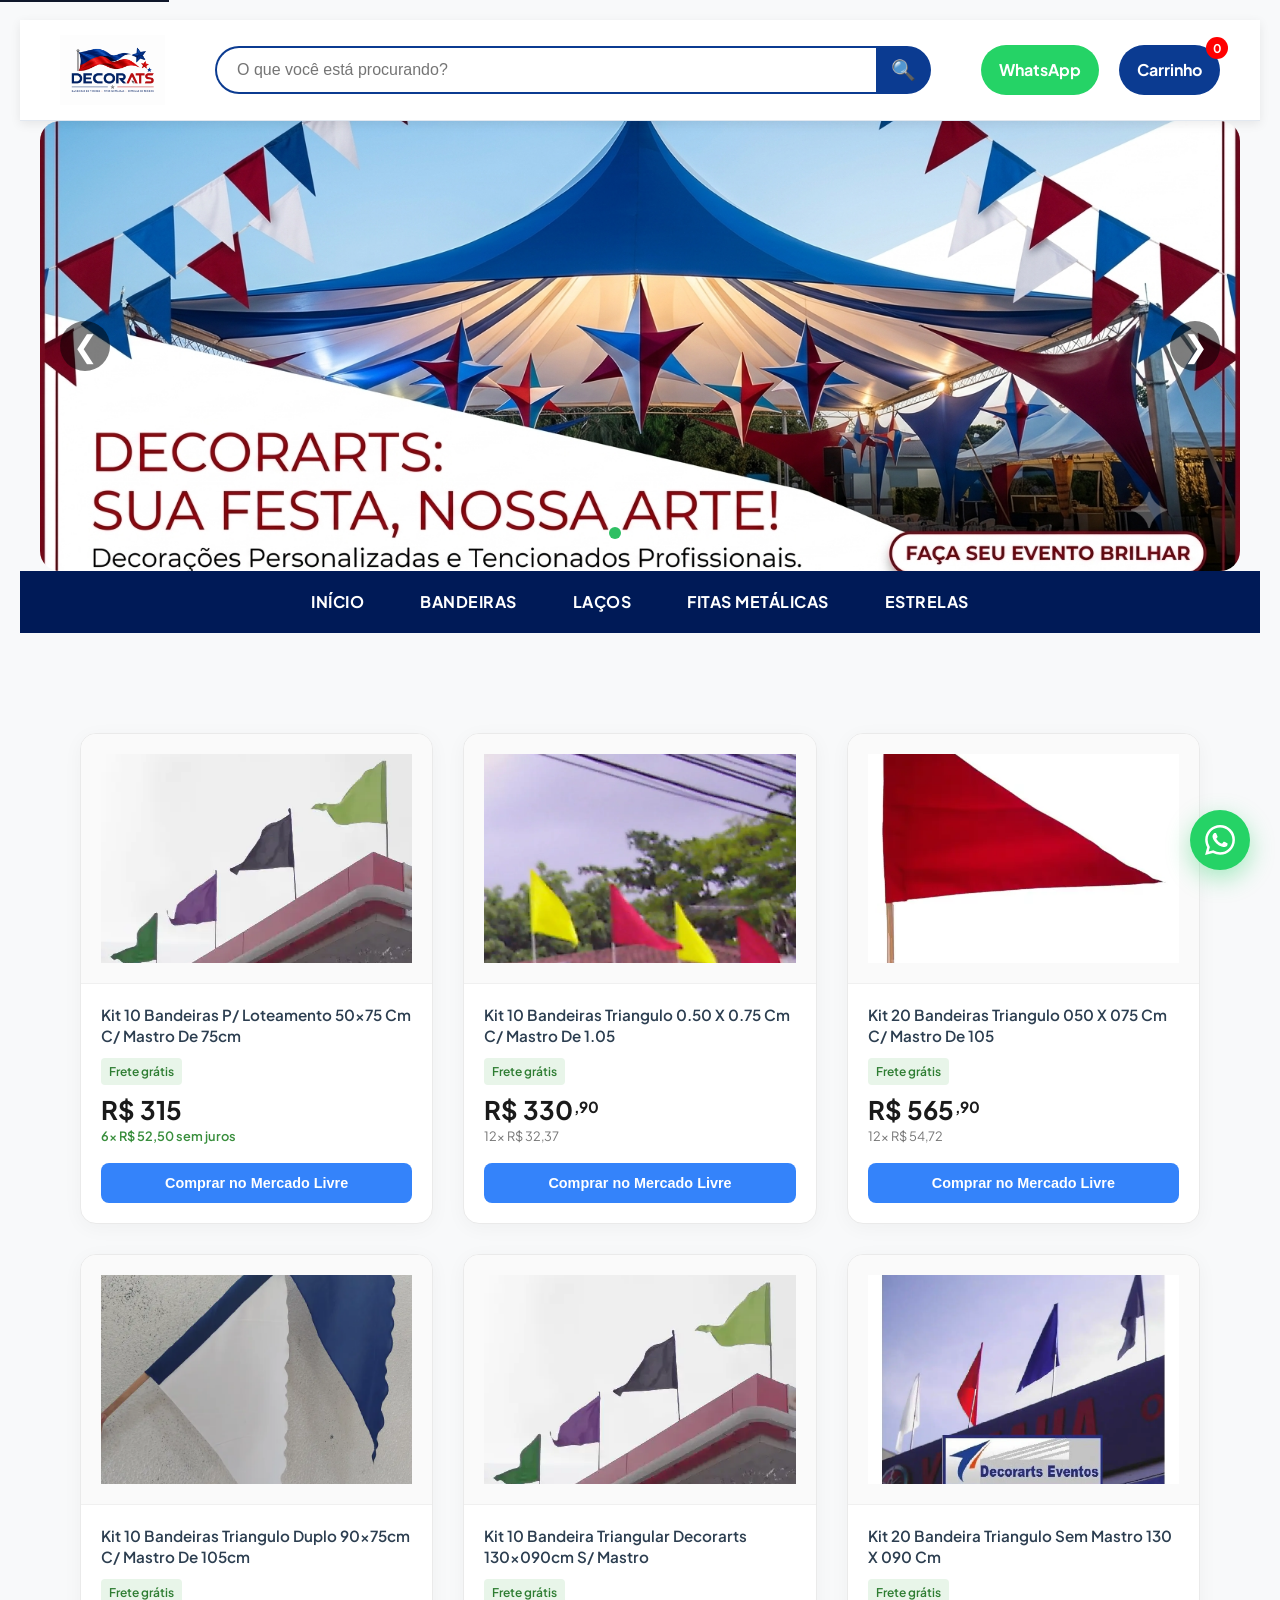
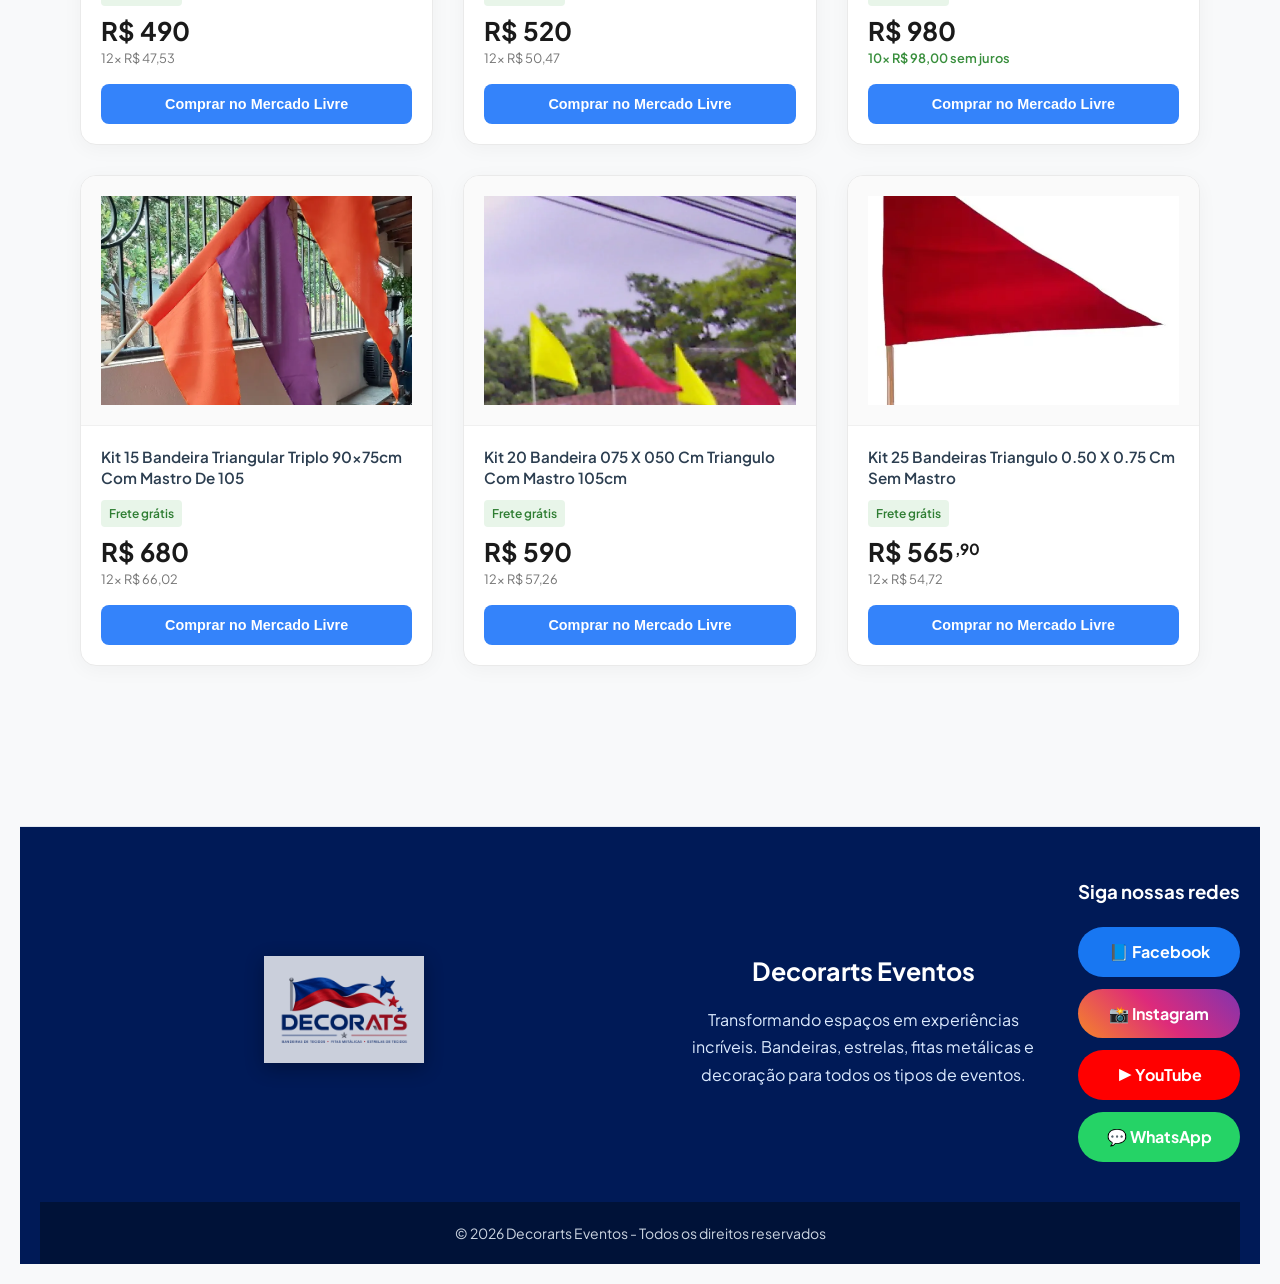
<file: bandeira.html>
<!DOCTYPE html>
<html lang="pt-BR">
<head>
    <meta charset="UTF-8">
    <meta name="viewport" content="width=device-width, initial-scale=1.0">
    <title>Decorarts Eventos - Loja Oficial</title>
    <link rel="preconnect" href="https://fonts.googleapis.com">
    <link rel="preconnect" href="https://fonts.gstatic.com" crossorigin>
    <!-- Importando fonte premium para o e-commerce -->
    <link href="https://fonts.googleapis.com/css2?family=Plus+Jakarta+Sans:wght@300;400;500;600;700&display=swap" rel="stylesheet">
    <link rel="stylesheet" href="css/style.css">
    <link rel="icon" type="image/png" href="logo.png">

    <!-- Estilos específicos e modernos para a área de produtos -->
    <style>
        /* Substituição global de fontes para o corpo e grid */
        body {
            font-family: 'Plus Jakarta Sans', sans-serif;
            background-color: #f8f9fa;
        }

        #content {
            padding: 40px 20px;
        }

        /* Ajustes no Container Grid */
        .products-grid {
            display: grid;
            grid-template-columns: repeat(auto-fill, minmax(280px, 1fr));
            gap: 30px;
            max-width: 1200px;
            margin: 0 auto;
        }

        /* Tornando o Card um elemento de Link unificado */
        .product-card-link {
            text-decoration: none;
            color: inherit;
            display: flex;
            height: 100%;
        }

        /* O Box do Produto (Card) */
        .product-card {
            background: #ffffff;
            border-radius: 16px;
            overflow: hidden;
            box-shadow: 0 4px 20px rgba(0, 0, 0, 0.04);
            transition: transform 0.3s cubic-bezier(0.25, 0.8, 0.25, 1), box-shadow 0.3s ease;
            border: 1px solid #eaeaea;
            display: flex;
            flex-direction: column;
            width: 100%;
            height: 100%;
        }

        /* Efeito Hover do Card */
        .product-card-link:hover .product-card {
            transform: translateY(-6px);
            box-shadow: 0 12px 30px rgba(0, 0, 0, 0.1);
            border-color: #d1d1d1;
        }

        /* Wrapper da Imagem */
        .product-image-wrapper {
            width: 100%;
            height: 250px;
            background-color: #fafafa;
            display: flex;
            align-items: center;
            justify-content: center;
            overflow: hidden;
            position: relative;
            border-bottom: 1px solid #f0f0f0;
        }

        .product-image {
            width: 100%;
            height: 100%;
            object-fit: cover;
            transition: transform 0.5s ease;
        }

        /* Zoom sutil na imagem quando passar o mouse no card */
        .product-card-link:hover .product-image {
            transform: scale(1.04);
        }

        /* Conteúdo textual do produto */
        .product-info {
            padding: 20px;
            display: flex;
            flex-direction: column;
            flex-grow: 1;
        }

        /* Título do Produto */
        .product-title {
            font-size: 0.95rem;
            font-weight: 600;
            line-height: 1.4;
            color: #2c3e50;
            margin: 0 0 12px 0;
            display: -webkit-box;
            -webkit-line-clamp: 2;
            -webkit-box-orient: vertical;
            overflow: hidden;
            height: 40px;
        }

        /* Badges de Destaques */
        .badges-container {
            display: flex;
            flex-wrap: wrap;
            gap: 6px;
            margin-bottom: 12px;
        }

        .badge-shipping {
            background-color: #e8f5e9;
            color: #2e7d32;
            font-size: 0.75rem;
            font-weight: 600;
            padding: 4px 8px;
            border-radius: 4px;
            display: inline-block;
        }

        .badge-coupon {
            background-color: #fff3e0;
            color: #e65100;
            font-size: 0.75rem;
            font-weight: 600;
            padding: 4px 8px;
            border-radius: 4px;
            display: inline-block;
        }

        .badge-generic {
            background-color: #e3f2fd;
            color: #0d47a1;
            font-size: 0.75rem;
            font-weight: 600;
            padding: 4px 8px;
            border-radius: 4px;
            display: inline-block;
        }

        /* Bloco de Preços */
        .price-wrapper {
            margin-top: auto;
            margin-bottom: 16px;
        }

        .old-price {
            font-size: 0.8rem;
            text-decoration: line-through;
            color: #a0a0a0;
            margin-bottom: 2px;
        }

        .current-price {
            font-size: 1.6rem;
            font-weight: 700;
            color: #1a1a1a;
            display: flex;
            align-items: baseline;
            line-height: 1;
        }

        .price-cents {
            font-size: 0.95rem;
            align-self: flex-start;
            margin-left: 1px;
            font-weight: 700;
        }

        .pix-discount {
            color: #388e3c;
            font-size: 0.8rem;
            font-weight: 600;
            margin-top: 4px;
        }

        .installments-text {
            font-size: 0.8rem;
            color: #757575;
            margin-top: 4px;
        }

        .installments-green {
            color: #388e3c;
            font-weight: 600;
        }

        /* Botão de Compra Estilizado */
        .btn-action-comprar {
            display: block;
            text-align: center;
            background-color: #3483fa;
            color: #ffffff !important;
            text-decoration: none;
            font-weight: 600;
            font-size: 0.9rem;
            padding: 12px;
            border-radius: 8px;
            transition: background-color 0.2s ease;
            margin-top: auto;
            border: none;
            width: 100%;
            box-sizing: border-box;
        }

        .product-card-link:hover .btn-action-comprar {
            background-color: #2968c8;
        }
    </style>
</head>
<body>
    <a href="#content" class="skip-link">Ir para o conteúdo</a>

    <header class="top-header">
        <div class="logo">
            <img src="logo.png" alt="Decorarts">
        </div>

        <div class="search-box">
            <input type="text" placeholder="O que você está procurando?">
            <button>🔍</button>
        </div>

        <div class="header-buttons">
            <a href="https://wa.me/5511983023617" class="btn-whatsapp">
                <span>WhatsApp</span>
            </a>
            <a href="carrinho.html" class="btn-cart">
                <span>Carrinho</span>
                <span class="cart-count">0</span>
            </a>
        </div>
    </header>

    <!-- Banner -->
    <div class="carousel">
        <div class="slides">
            <img src="imagem1.png" class="slide" alt="Banner 1">
            <img src="imagem2.png" class="slide" alt="Banner 2">
            <img src="imagem3.png" class="slide" alt="Banner 3">
        </div>
        <button class="btn-prev">&#10094;</button>
        <button class="btn-next">&#10095;</button>
        <div class="dots">
            <span class="dot active"></span>
            <span class="dot"></span>
            <span class="dot"></span>
        </div>
    </div>

    <!-- Menu -->
    <nav class="menu-horizontal">
        <ul>
           <li><a href="index.html">INÍCIO</a></li>
            <li><a href="bandeira.html">BANDEIRAS</a></li>
            <li><a href="laços.html">LAÇOS</a></li>
            <li><a href="fitas.html">FITAS METÁLICAS</a></li>
            <li><a href="estrelas.html">ESTRELAS</a></li>
        </ul>
    </nav>

    <!-- Área de Produtos -->
    <main id="content">
        <section class="products-section">
            <div class="products-grid" id="productsGrid">
                <!-- Injetado dinamicamente via JavaScript -->
            </div>
        </section>
    </main>

    <!-- Footer -->
    <footer class="footer">
        <div class="footer-container">
            <div class="footer-logo">
                <img src="logo.png" alt="Decorarts Eventos">
            </div>
            <div class="footer-text">
                <h3>Decorarts Eventos</h3>
                <p>
                    Transformando espaços em experiências incríveis.
                    Bandeiras, estrelas, fitas metálicas e decoração
                    para todos os tipos de eventos.
                </p>
            </div>
            <div class="footer-social">
                <h3>Siga nossas redes</h3>
                <div class="social-buttons">
                   <a href="https://www.facebook.com/decorartseventos" class="facebook">📘 Facebook</a>
                    <a href="https://www.instagram.com/decorartseventosoficial/" class="instagram">📸 Instagram</a>
                    <a href="https://www.youtube.com/@decorartseventos" class="youtube">▶️ YouTube</a>
                    <a href="https://wa.me/5518981779800" class="whatsapp">💬 WhatsApp</a>
                </div>
            </div>
        </div>
        <div class="footer-bottom">
            © 2026 Decorarts Eventos - Todos os direitos reservados
        </div>
    </footer>

    <!-- Botão de WhatsApp Flutuante -->
    <a href="https://api.whatsapp.com/send/?phone=5511983023617&text=Ol%C3%A1" target="_blank" class="whatsapp-btn" aria-label="Abrir bate-papo no WhatsApp">
        <svg viewBox="0 0 24 24" xmlns="http://www.w3.org/2000/svg">
            <path d="M17.472 14.382c-.297-.149-1.758-.867-2.03-.967-.273-.099-.471-.148-.67.15-.197.297-.767.966-.94 1.164-.173.199-.347.223-.644.075-.297-.15-1.255-.463-2.39-1.475-.883-.788-1.48-1.761-1.653-2.059-.173-.297-.018-.458.13-.606.134-.133.298-.347.446-.52.149-.174.198-.298.298-.497.099-.198.05-.371-.025-.52-.075-.149-.669-1.612-.916-2.207-.242-.579-.487-.5-.669-.51-.173-.008-.371-.01-.57-.01-.198 0-.52.074-.792.372-.272.297-1.04 1.016-1.04 2.479 0 1.462 1.065 2.875 1.213 3.074.149.198 2.096 3.2 5.077 4.487.709.306 1.262.489 1.694.625.712.227 1.36.195 1.871.118.571-.085 1.758-.719 2.006-1.413.248-.694.248-1.289.173-1.413-.074-.124-.272-.198-.57-.347m-5.421 7.403h-.004a9.87 9.87 0 01-5.031-1.378l-.361-.214-3.741.982.998-3.648-.235-.374a9.86 9.86 0 01-1.51-5.26c.001-5.45 4.436-9.884 9.888-9.884 2.64 0 5.122 1.03 6.988 2.898a9.825 9.825 0 012.893 6.994c-.003 5.45-4.437 9.884-9.885 9.884m8.413-18.297A11.815 11.815 0 0012.05 0C5.495 0 .16 5.335.157 11.892c0 2.096.547 4.142 1.588 5.945L.057 24l6.305-1.654a11.882 11.882 0 005.683 1.448h.005c6.554 0 11.89-5.335 11.893-11.893a11.821 11.821 0 00-3.48-8.413z"/>
        </svg>
    </a>

    <script>
        const products = [
       
            {
                title: "Kit 10 Bandeiras P/ Loteamento 50x75 Cm C/ Mastro De 75cm",
                price: "315",
                priceCents: "",
                installmentsGreen: "6x R$ 52,50 sem juros",
                freeShipping: true,
                hasVariants: true,
                image: "img/10bandeiras.webp",
                color: "#f44336",
                link: "https://www.mercadolivre.com.br/kit-10-bandeiras-p-loteamento-50x75-cm-c-mastro-de-75cm/up/MLBU3148769653?pdp_filters=seller_id%3A175856852#polycard_client=search-desktop&search_layout=grid&position=5&type=product&tracking_id=24804d0b-5f4b-475a-bc3e-d76f6eec98ef&wid=MLB4047406599&sid=search"
            },
        
            {
                title: "Kit 10 Bandeiras Triangulo 0.50 X 0.75 Cm C/ Mastro De 1.05",
                price: "330",
                priceCents: "90",
                installments: "12x R$ 32,37",
                freeShipping: true,
                image: "img/Kit10BandeirasTriangulo.webp",
                color: "#FF9800",
                link: "https://www.mercadolivre.com.br/kit-10-bandeiras-triangulo-050-x-075-cm-c-mastro-de-105/up/MLBU751700850?pdp_filters=seller_id%3A175856852#polycard_client=search-desktop&search_layout=grid&position=6&type=product&tracking_id=24804d0b-5f4b-475a-bc3e-d76f6eec98ef&wid=MLB2199584541&sid=search"
            },
       
            {
                title: "Kit 20 Bandeiras Triangulo 050 X 075 Cm C/ Mastro De 105",
                price: "565",
                priceCents: "90",
                installments: "12x R$ 54,72",
                freeShipping: true,
                image: "img/bandeira.webp",
                color: "#FBC02D",
                link: "https://www.mercadolivre.com.br/kit-20-bandeiras-triangulo-050-x-075-cm-c-mastro-de-105/up/MLBU788733720?pdp_filters=seller_id%3A175856852#polycard_client=search-desktop&search_layout=grid&position=8&type=product&tracking_id=24804d0b-5f4b-475a-bc3e-d76f6eec98ef&wid=MLB4962068962&sid=search"
            },
       
            {
                title: "Kit 10 Bandeiras Triangulo Duplo 90x75cm C/ Mastro De 105cm",
                price: "490",
                priceCents: "",
                installments: "12x R$ 47,53",
                freeShipping: true,
                image: "img/asabandeira.webp",
                color: "#F9A825",
                link: "https://www.mercadolivre.com.br/kit-10-bandeiras-triangulo-duplo-90x75cm-c-mastro-de-105cm/up/MLBU3427436251?pdp_filters=seller_id%3A175856852#polycard_client=search-desktop&search_layout=grid&position=25&type=product&tracking_id=24804d0b-5f4b-475a-bc3e-d76f6eec98ef&wid=MLB5721473738&sid=search"
            },
        
            {
                title: "Kit 10 Bandeira Triangular Decorarts 130x090cm S/ Mastro",
                price: "520",
                priceCents: "",
                installments: "12x R$ 50,47",
                freeShipping: true,
                image: "img/10bandeiras.webp",
                color: "#2E7D32",
                link: "https://www.mercadolivre.com.br/kit-10-bandeira-triangular-decorarts-130x090cm-s-mastro/up/MLBU2668270109?pdp_filters=seller_id%3A175856852#polycard_client=search-desktop&search_layout=grid&position=33&type=product&tracking_id=24804d0b-5f4b-475a-bc3e-d76f6eec98ef&wid=MLB1328995968&sid=search"
            },
            {
                title: "Kit 20 Bandeira Triangulo Sem Mastro 130 X 090 Cm",
                price: "980",
                priceCents: "",
                installmentsGreen: "10x R$ 98,00 sem juros",
                freeShipping: true,
                image: "img/bandeira6.webp",
                color: "#1976D2",
                link: "https://www.mercadolivre.com.br/kit-20-bandeira-triangulo-sem-mastro-130-x-090-cm/up/MLBU3093547409?pdp_filters=seller_id%3A175856852#polycard_client=search-desktop&search_layout=grid&position=35&type=product&tracking_id=24804d0b-5f4b-475a-bc3e-d76f6eec98ef&wid=MLB3403250939&sid=search"
            },
            
            {
                title: "Kit 15 Bandeira Triangular Triplo 90x75cm Com Mastro De 105",
                price: "680",
                priceCents: "",
                installments: "12x R$ 66,02",
                freeShipping: true,
                image: "img/bandeira2.webp",
                color: "#0277BD",
                link: "https://www.mercadolivre.com.br/kit-15-bandeira-triangular-triplo-90x75cm-com-mastro-de-105/up/MLBU3780569923?pdp_filters=seller_id%3A175856852#polycard_client=search-desktop&search_layout=grid&position=32&type=product&tracking_id=24804d0b-5f4b-475a-bc3e-d76f6eec98ef&wid=MLB6244168024&sid=search"
            },
           
            {
                title: "Kit 20 Bandeira 075 X 050 Cm Triangulo Com Mastro 105cm",
                price: "590",
                priceCents: "",
                installments: "12x R$ 57,26",
                freeShipping: true,
                image: "img/Kit10BandeirasTriangulo.webp",
                color: "#283593",
                link: "https://www.mercadolivre.com.br/kit-20-bandeira-075-x-050-cm-triangulo-com-mastro-105cm/up/MLBU2999190465?pdp_filters=seller_id%3A175856852#polycard_client=search-desktop&search_layout=grid&position=44&type=product&tracking_id=24804d0b-5f4b-475a-bc3e-d76f6eec98ef&wid=MLB3968772019&sid=search"
            },
          
            {
                title: "Kit 25 Bandeiras Triangulo 0.50 X 0.75 Cm Sem Mastro",
                price: "565",
                priceCents: "90",
                installments: "12x R$ 54,72",
                freeShipping: true,
                image: "img/bandeira.webp",
                color: "#F57F17",
                link: "https://www.mercadolivre.com.br/kit-25-bandeiras-triangulo-050-x-075-cm-sem-mastro/up/MLBU3256033888?pdp_filters=seller_id%3A175856852#polycard_client=search-desktop&search_layout=grid&position=23&type=product&tracking_id=c5bce312-3537-48bc-8f29-ce19563ef8c3&wid=MLB4102977511&sid=search"
            },
            
            
            
           
        ];

        function renderProducts() {
            const grid = document.getElementById('productsGrid');
            grid.innerHTML = products.map(product => {
                // 1. Geração de Badges/Tags
                let badgesHtml = '';
                if (product.freeShipping) {
                    badgesHtml += `<span class="badge-shipping">Frete grátis</span>`;
                }
                if (product.coupon) {
                    badgesHtml += `<span class="badge-coupon">${product.coupon}</span>`;
                }
                if (product.badge) {
                    badgesHtml += `<span class="badge-generic">${product.badge}</span>`;
                }

                // 2. Preço antigo
                const oldPriceHtml = product.oldPrice 
                    ? `<div class="old-price">${product.oldPrice}</div>` 
                    : '';

                // 3. Centavos do Preço Principal
                const centsHtml = product.priceCents 
                    ? `<span class="price-cents">,${product.priceCents}</span>` 
                    : '';

                // 4. Desconto de Pix
                const pixHtml = product.pixDiscount 
                    ? `<div class="pix-discount">${product.pixDiscount}</div>` 
                    : '';

                // 5. Opções de parcelamento (Normal, Verde ou com Prefixo)
                let installmentsHtml = '';
                if (product.installmentsGreen) {
                    installmentsHtml = `<div class="installments-text installments-green">${product.installmentsGreen}</div>`;
                } else if (product.installments) {
                    const prefix = product.installmentsPrefix ? `${product.installmentsPrefix} ` : '';
                    installmentsHtml = `<div class="installments-text">${prefix}${product.installments}</div>`;
                }

                // Renderização estruturada do Card como link <a> unificado
                return `
                    <a href="${product.link}" target="_blank" class="product-card-link">
                        <article class="product-card">
                            <div class="product-image-wrapper">
                                <img src="${product.image}" alt="${product.title}" class="product-image" loading="lazy">
                            </div>
                            
                            <div class="product-info">
                                <h3 class="product-title" title="${product.title}">${product.title}</h3>
                                
                                <div class="badges-container">
                                    ${badgesHtml}
                                </div>
                                
                                <div class="price-wrapper">
                                    ${oldPriceHtml}
                                    <div class="current-price">
                                        R$ ${product.price}${centsHtml}
                                    </div>
                                    ${pixHtml}
                                    ${installmentsHtml}
                                </div>
                                
                                <button class="btn-action-comprar">Comprar no Mercado Livre</button>
                            </div>
                        </article>
                    </a>
                `;
            }).join('');
        }

        // Executa a função para desenhar os produtos na tela
        renderProducts();
    </script>
</body>
</html>
</file>
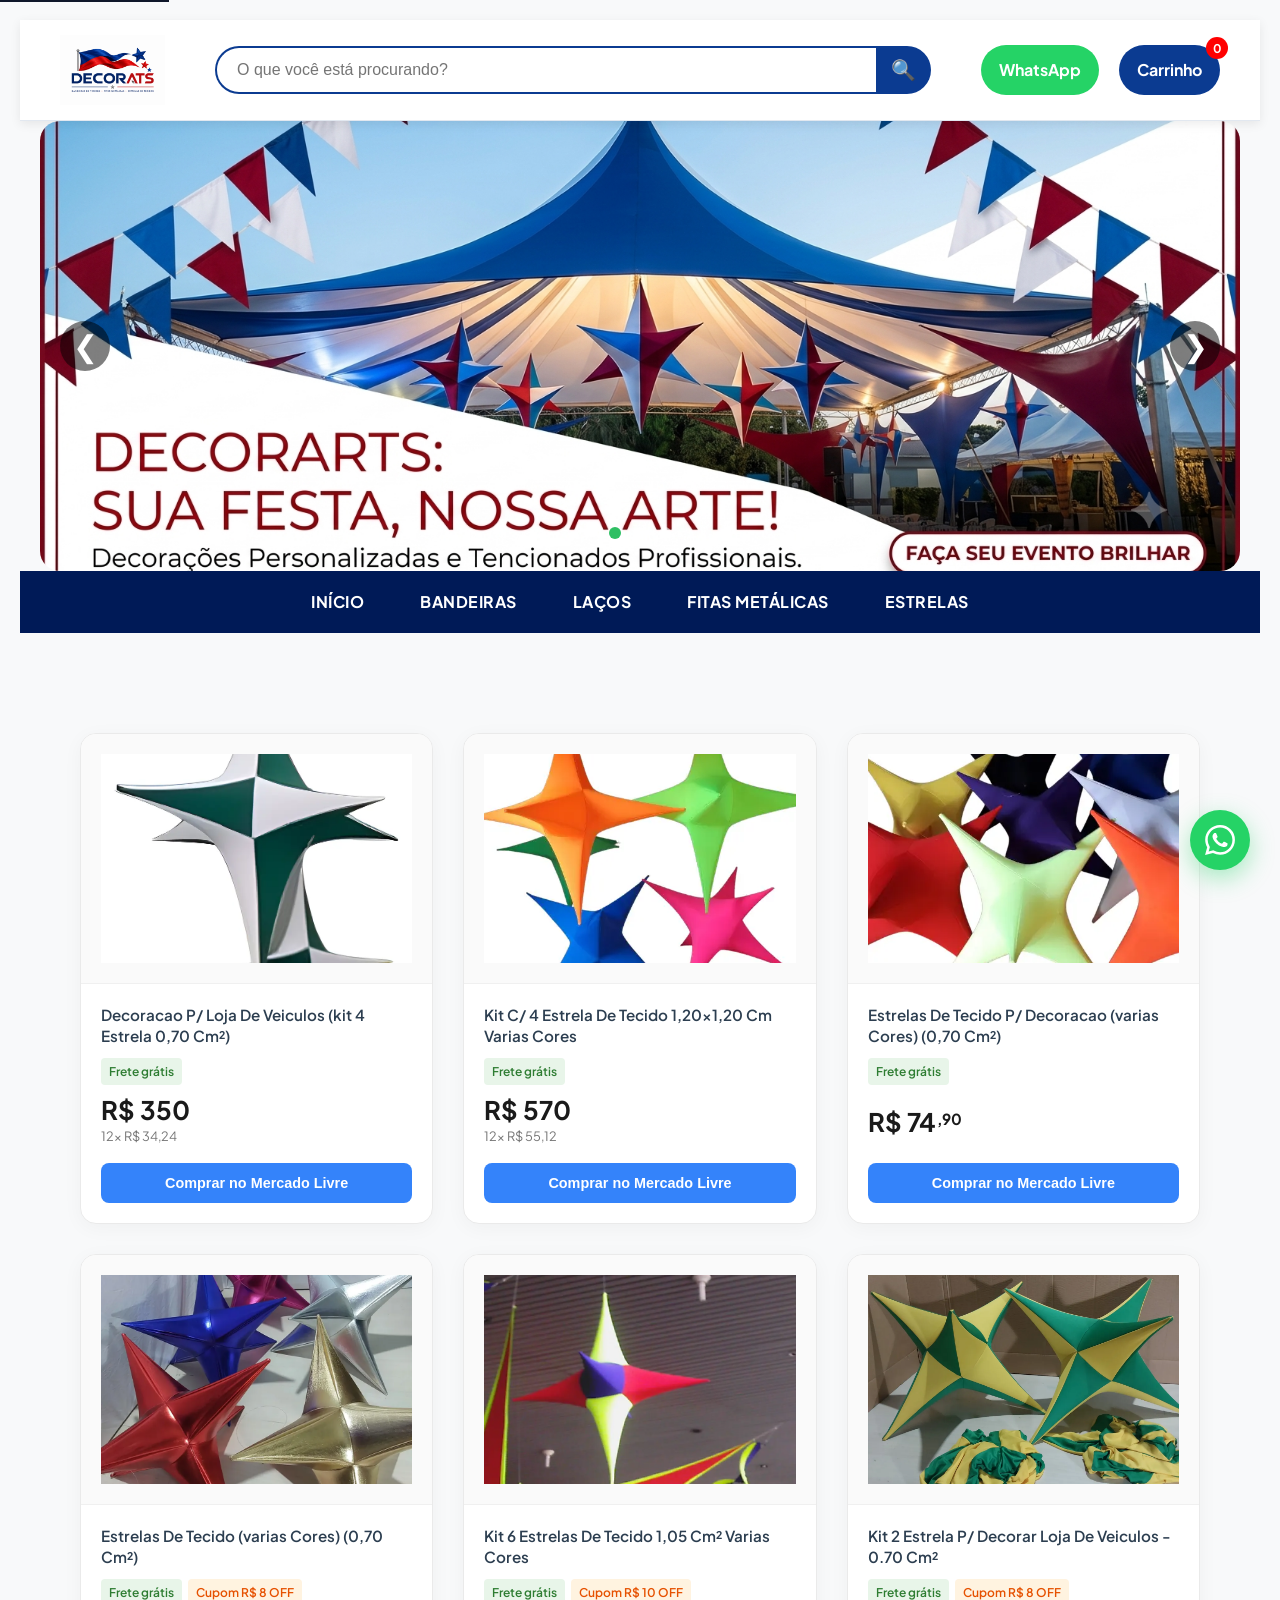
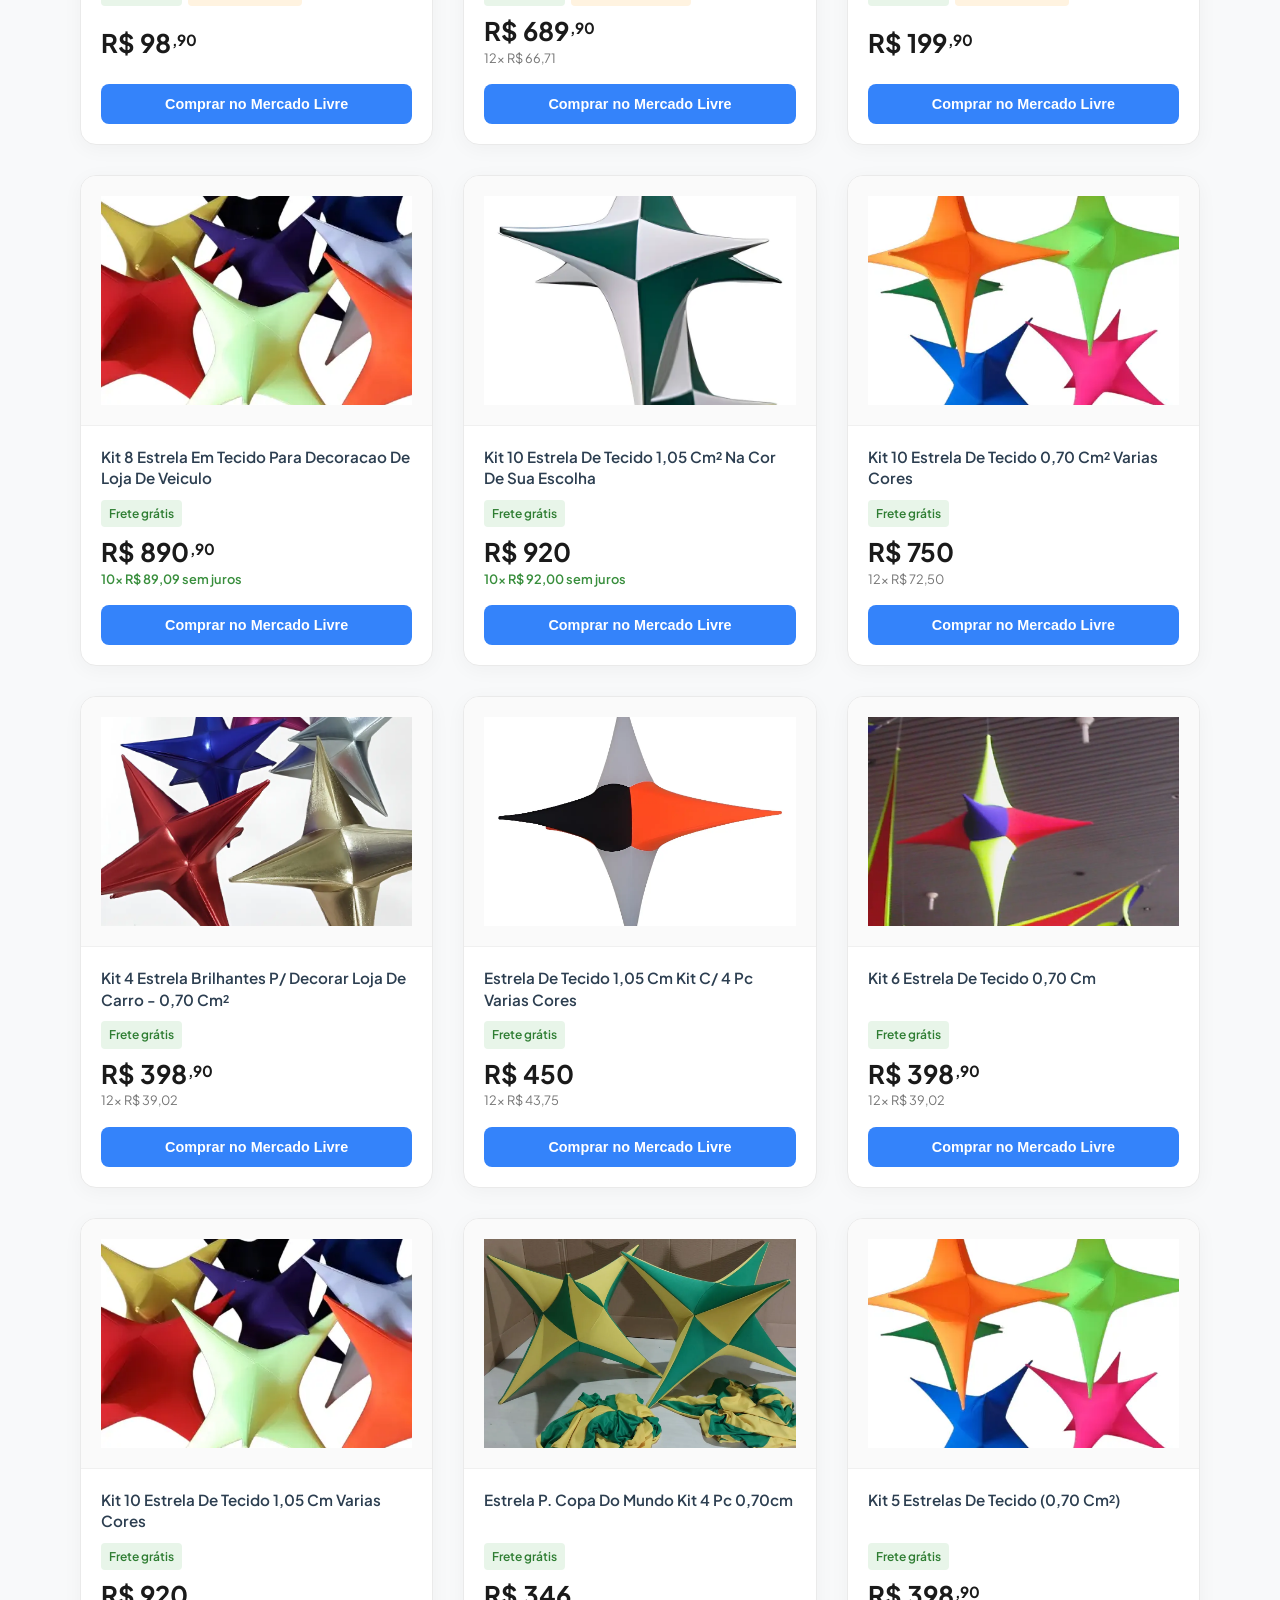
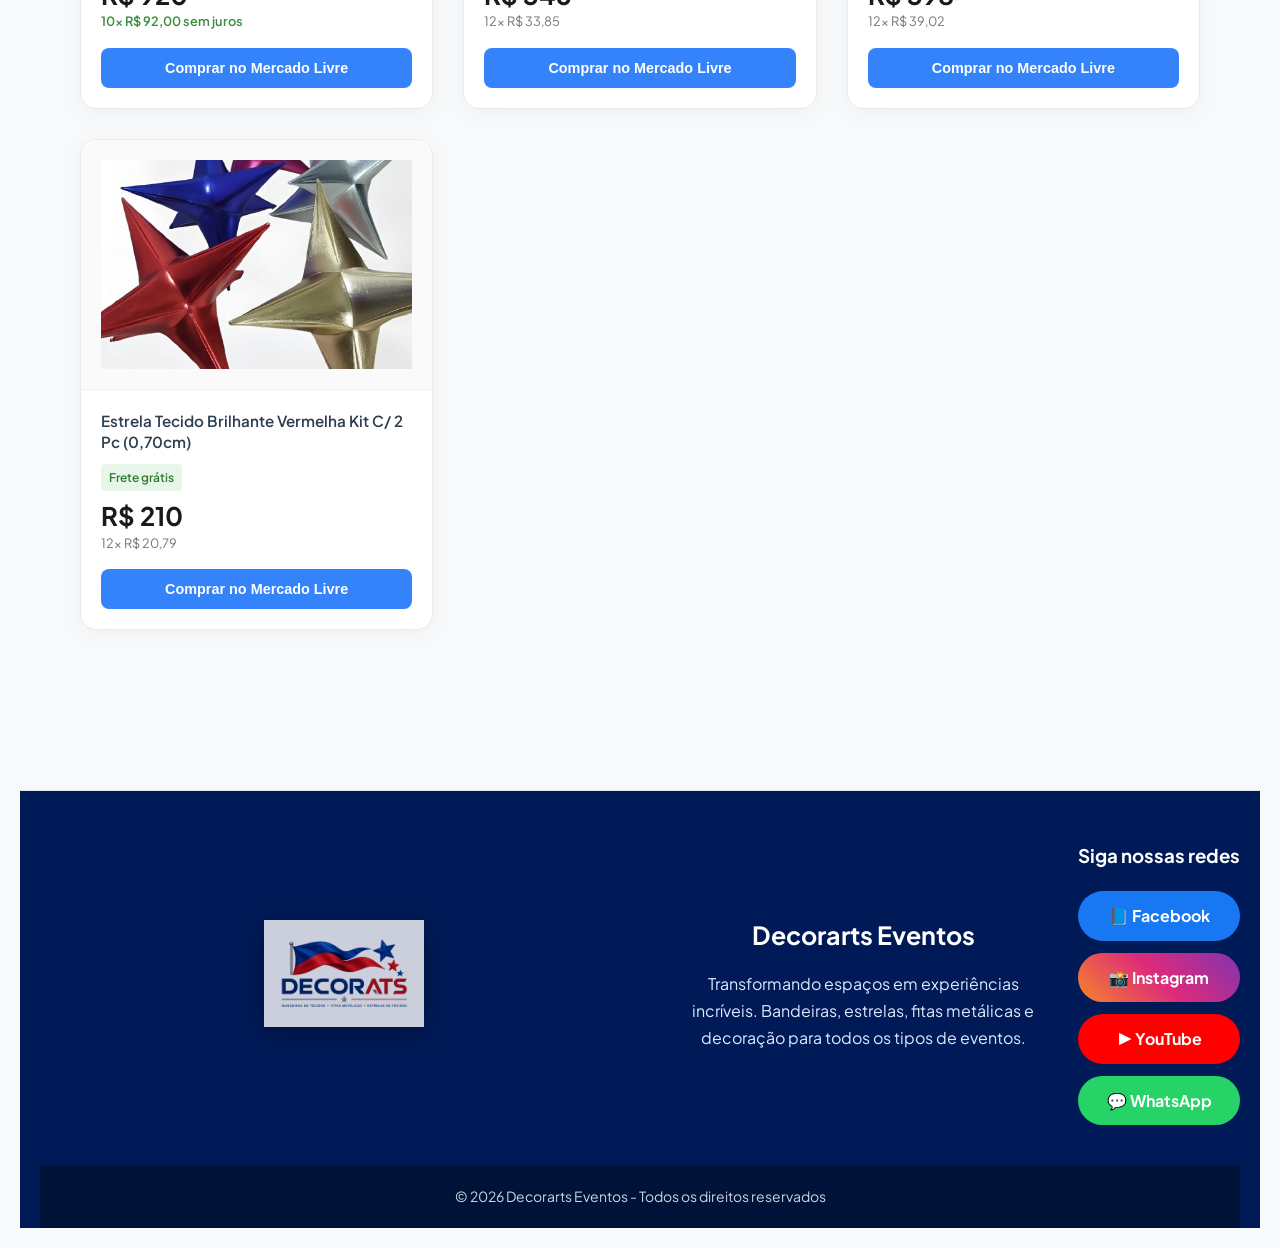
<file: estrelas.html>
<!DOCTYPE html>
<html lang="pt-BR">
<head>
    <meta charset="UTF-8">
    <meta name="viewport" content="width=device-width, initial-scale=1.0">
    <title>Decorarts Eventos - Loja Oficial</title>
    <link rel="preconnect" href="https://fonts.googleapis.com">
    <link rel="preconnect" href="https://fonts.gstatic.com" crossorigin>
    <!-- Importando fonte premium para o e-commerce -->
    <link href="https://fonts.googleapis.com/css2?family=Plus+Jakarta+Sans:wght@300;400;500;600;700&display=swap" rel="stylesheet">
    <link rel="stylesheet" href="css/style.css">
    <link rel="icon" type="image/png" href="logo.png">

    <!-- Estilos específicos e modernos para a área de produtos -->
    <style>
        /* Substituição global de fontes para o corpo e grid */
        body {
            font-family: 'Plus Jakarta Sans', sans-serif;
            background-color: #f8f9fa;
        }

        #content {
            padding: 40px 20px;
        }

        /* Ajustes no Container Grid */
        .products-grid {
            display: grid;
            grid-template-columns: repeat(auto-fill, minmax(280px, 1fr));
            gap: 30px;
            max-width: 1200px;
            margin: 0 auto;
        }

        /* Tornando o Card um elemento de Link unificado */
        .product-card-link {
            text-decoration: none;
            color: inherit;
            display: flex;
            height: 100%;
        }

        /* O Box do Produto (Card) */
        .product-card {
            background: #ffffff;
            border-radius: 16px;
            overflow: hidden;
            box-shadow: 0 4px 20px rgba(0, 0, 0, 0.04);
            transition: transform 0.3s cubic-bezier(0.25, 0.8, 0.25, 1), box-shadow 0.3s ease;
            border: 1px solid #eaeaea;
            display: flex;
            flex-direction: column;
            width: 100%;
            height: 100%;
        }

        /* Efeito Hover do Card */
        .product-card-link:hover .product-card {
            transform: translateY(-6px);
            box-shadow: 0 12px 30px rgba(0, 0, 0, 0.1);
            border-color: #d1d1d1;
        }

        /* Wrapper da Imagem */
        .product-image-wrapper {
            width: 100%;
            height: 250px;
            background-color: #fafafa;
            display: flex;
            align-items: center;
            justify-content: center;
            overflow: hidden;
            position: relative;
            border-bottom: 1px solid #f0f0f0;
        }

        .product-image {
            width: 100%;
            height: 100%;
            object-fit: cover;
            transition: transform 0.5s ease;
        }

        /* Zoom sutil na imagem quando passar o mouse no card */
        .product-card-link:hover .product-image {
            transform: scale(1.04);
        }

        /* Conteúdo textual do produto */
        .product-info {
            padding: 20px;
            display: flex;
            flex-direction: column;
            flex-grow: 1;
        }

        /* Título do Produto */
        .product-title {
            font-size: 0.95rem;
            font-weight: 600;
            line-height: 1.4;
            color: #2c3e50;
            margin: 0 0 12px 0;
            display: -webkit-box;
            -webkit-line-clamp: 2;
            -webkit-box-orient: vertical;
            overflow: hidden;
            height: 40px;
        }

        /* Badges de Destaques */
        .badges-container {
            display: flex;
            flex-wrap: wrap;
            gap: 6px;
            margin-bottom: 12px;
        }

        .badge-shipping {
            background-color: #e8f5e9;
            color: #2e7d32;
            font-size: 0.75rem;
            font-weight: 600;
            padding: 4px 8px;
            border-radius: 4px;
            display: inline-block;
        }

        .badge-coupon {
            background-color: #fff3e0;
            color: #e65100;
            font-size: 0.75rem;
            font-weight: 600;
            padding: 4px 8px;
            border-radius: 4px;
            display: inline-block;
        }

        .badge-generic {
            background-color: #e3f2fd;
            color: #0d47a1;
            font-size: 0.75rem;
            font-weight: 600;
            padding: 4px 8px;
            border-radius: 4px;
            display: inline-block;
        }

        /* Bloco de Preços */
        .price-wrapper {
            margin-top: auto;
            margin-bottom: 16px;
        }

        .old-price {
            font-size: 0.8rem;
            text-decoration: line-through;
            color: #a0a0a0;
            margin-bottom: 2px;
        }

        .current-price {
            font-size: 1.6rem;
            font-weight: 700;
            color: #1a1a1a;
            display: flex;
            align-items: baseline;
            line-height: 1;
        }

        .price-cents {
            font-size: 0.95rem;
            align-self: flex-start;
            margin-left: 1px;
            font-weight: 700;
        }

        .pix-discount {
            color: #388e3c;
            font-size: 0.8rem;
            font-weight: 600;
            margin-top: 4px;
        }

        .installments-text {
            font-size: 0.8rem;
            color: #757575;
            margin-top: 4px;
        }

        .installments-green {
            color: #388e3c;
            font-weight: 600;
        }

        /* Botão de Compra Estilizado */
        .btn-action-comprar {
            display: block;
            text-align: center;
            background-color: #3483fa;
            color: #ffffff !important;
            text-decoration: none;
            font-weight: 600;
            font-size: 0.9rem;
            padding: 12px;
            border-radius: 8px;
            transition: background-color 0.2s ease;
            margin-top: auto;
            border: none;
            width: 100%;
            box-sizing: border-box;
        }

        .product-card-link:hover .btn-action-comprar {
            background-color: #2968c8;
        }
    </style>
</head>
<body>
    <a href="#content" class="skip-link">Ir para o conteúdo</a>

    <header class="top-header">
        <div class="logo">
            <img src="logo.png" alt="Decorarts">
        </div>

        <div class="search-box">
            <input type="text" placeholder="O que você está procurando?">
            <button>🔍</button>
        </div>

        <div class="header-buttons">
            <a href="https://wa.me/5511983023617" class="btn-whatsapp">
                <span>WhatsApp</span>
            </a>
            <a href="carrinho.html" class="btn-cart">
                <span>Carrinho</span>
                <span class="cart-count">0</span>
            </a>
        </div>
    </header>

    <!-- Banner -->
    <div class="carousel">
        <div class="slides">
            <img src="imagem1.png" class="slide" alt="Banner 1">
            <img src="imagem2.png" class="slide" alt="Banner 2">
            <img src="imagem3.png" class="slide" alt="Banner 3">
        </div>
        <button class="btn-prev">&#10094;</button>
        <button class="btn-next">&#10095;</button>
        <div class="dots">
            <span class="dot active"></span>
            <span class="dot"></span>
            <span class="dot"></span>
        </div>
    </div>

    <!-- Menu -->
    <nav class="menu-horizontal">
        <ul>
           <li><a href="index.html">INÍCIO</a></li>
            <li><a href="bandeira.html">BANDEIRAS</a></li>
            <li><a href="laços.html">LAÇOS</a></li>
            <li><a href="fitas.html">FITAS METÁLICAS</a></li>
            <li><a href="estrelas.html">ESTRELAS</a></li>
        </ul>
    </nav>

    <!-- Área de Produtos -->
    <main id="content">
        <section class="products-section">
            <div class="products-grid" id="productsGrid">
                <!-- Injetado dinamicamente via JavaScript -->
            </div>
        </section>
    </main>

    <!-- Footer -->
    <footer class="footer">
        <div class="footer-container">
            <div class="footer-logo">
                <img src="logo.png" alt="Decorarts Eventos">
            </div>
            <div class="footer-text">
                <h3>Decorarts Eventos</h3>
                <p>
                    Transformando espaços em experiências incríveis.
                    Bandeiras, estrelas, fitas metálicas e decoração
                    para todos os tipos de eventos.
                </p>
            </div>
            <div class="footer-social">
                <h3>Siga nossas redes</h3>
                <div class="social-buttons">
                    <a href="https://www.facebook.com/decorartseventos" class="facebook">📘 Facebook</a>
                    <a href="https://www.instagram.com/decorartseventosoficial/" class="instagram">📸 Instagram</a>
                    <a href="https://www.youtube.com/@decorartseventos" class="youtube">▶️ YouTube</a>
                    <a href="https://wa.me/5518981779800" class="whatsapp">💬 WhatsApp</a>
                </div>
            </div>
        </div>
        <div class="footer-bottom">
            © 2026 Decorarts Eventos - Todos os direitos reservados
        </div>
    </footer>

    <!-- Botão de WhatsApp Flutuante -->
    <a href="https://api.whatsapp.com/send/?phone=5511983023617&text=Ol%C3%A1" target="_blank" class="whatsapp-btn" aria-label="Abrir bate-papo no WhatsApp">
        <svg viewBox="0 0 24 24" xmlns="http://www.w3.org/2000/svg">
            <path d="M17.472 14.382c-.297-.149-1.758-.867-2.03-.967-.273-.099-.471-.148-.67.15-.197.297-.767.966-.94 1.164-.173.199-.347.223-.644.075-.297-.15-1.255-.463-2.39-1.475-.883-.788-1.48-1.761-1.653-2.059-.173-.297-.018-.458.13-.606.134-.133.298-.347.446-.52.149-.174.198-.298.298-.497.099-.198.05-.371-.025-.52-.075-.149-.669-1.612-.916-2.207-.242-.579-.487-.5-.669-.51-.173-.008-.371-.01-.57-.01-.198 0-.52.074-.792.372-.272.297-1.04 1.016-1.04 2.479 0 1.462 1.065 2.875 1.213 3.074.149.198 2.096 3.2 5.077 4.487.709.306 1.262.489 1.694.625.712.227 1.36.195 1.871.118.571-.085 1.758-.719 2.006-1.413.248-.694.248-1.289.173-1.413-.074-.124-.272-.198-.57-.347m-5.421 7.403h-.004a9.87 9.87 0 01-5.031-1.378l-.361-.214-3.741.982.998-3.648-.235-.374a9.86 9.86 0 01-1.51-5.26c.001-5.45 4.436-9.884 9.888-9.884 2.64 0 5.122 1.03 6.988 2.898a9.825 9.825 0 012.893 6.994c-.003 5.45-4.437 9.884-9.885 9.884m8.413-18.297A11.815 11.815 0 0012.05 0C5.495 0 .16 5.335.157 11.892c0 2.096.547 4.142 1.588 5.945L.057 24l6.305-1.654a11.882 11.882 0 005.683 1.448h.005c6.554 0 11.89-5.335 11.893-11.893a11.821 11.821 0 00-3.48-8.413z"/>
        </svg>
    </a>

    <script>
        const products = [
            {
                title: "Decoracao P/ Loja De Veiculos (kit 4 Estrela 0,70 Cm²)",
                price: "350",
                priceCents: "",
                installments: "12x R$ 34,24",
                freeShipping: true,
                image: "img/decoracaoloja.webp",
                color: "#607D8B",
                link: "https://www.mercadolivre.com.br/decoracao-p-loja-de-veiculos-kit-4-estrela-070-cm/up/MLBU762807636?pdp_filters=seller_id%3A175856852#polycard_client=search-desktop&search_layout=grid&position=3&type=product&tracking_id=24804d0b-5f4b-475a-bc3e-d76f6eec98ef&wid=MLB3376320229&sid=search"
            },
        
            {
                title: "Kit C/ 4 Estrela De Tecido 1,20x1,20 Cm Varias Cores",
                price: "570",
                priceCents: "",
                installments: "12x R$ 55,12",
                freeShipping: true,
                image: "img/kit4estrelas.webp",
                color: "#1565C0",
                link: "https://www.mercadolivre.com.br/kit-c-4-estrela-de-tecido-120x120-cm-varias-cores/up/MLBU3238005681?pdp_filters=seller_id%3A175856852#polycard_client=search-desktop&search_layout=grid&position=4&type=product&tracking_id=24804d0b-5f4b-475a-bc3e-d76f6eec98ef&wid=MLB5341056506&sid=search"
            },
            {
                title: "Estrelas De Tecido P/ Decoracao (varias Cores) (0,70 Cm²)",
                price: "74",
                priceCents: "90",
                freeShipping: true,
                image: "img/estrelaspratecido.webp",
                color: "#E91E63",
                link: "https://www.mercadolivre.com.br/estrelas-de-tecido-p-decoracao-varias-cores-070-cm/up/MLBU3238025817?pdp_filters=seller_id%3A175856852#polycard_client=search-desktop&search_layout=grid&position=7&type=product&tracking_id=24804d0b-5f4b-475a-bc3e-d76f6eec98ef&wid=MLB1432864129&sid=search"
            },
           
            {
                title: "Estrelas De Tecido (varias Cores) (0,70 Cm²)",
                price: "98",
                priceCents: "90",
                coupon: "Cupom R$ 8 OFF",
                freeShipping: true,
                image: "img/EstrelasDeTecido.webp",
                color: "#795548",
                link: "https://www.mercadolivre.com.br/estrelas-de-tecido-varias-cores-070-cm/up/MLBU769056568?pdp_filters=seller_id%3A175856852#polycard_client=search-desktop&search_layout=grid&position=10&type=product&tracking_id=24804d0b-5f4b-475a-bc3e-d76f6eec98ef&wid=MLB3564215815&sid=search"
            },
            {
                title: "Kit 6 Estrelas De Tecido 1,05 Cm² Varias Cores",
                price: "689",
                priceCents: "90",
                installments: "12x R$ 66,71",
                coupon: "Cupom R$ 10 OFF",
                freeShipping: true,
                image: "img/estrela6.webp",
                color: "#3F51B5",
                link: "https://www.mercadolivre.com.br/kit-6-estrelas-de-tecido-105-cm-varias-cores/up/MLBU734970927?pdp_filters=seller_id%3A175856852#polycard_client=search-desktop&search_layout=grid&position=18&type=product&tracking_id=24804d0b-5f4b-475a-bc3e-d76f6eec98ef&wid=MLB1867814426&sid=search"
            },
            {
                title: "Kit 2 Estrela P/ Decorar Loja De Veiculos - 0.70 Cm²",
                price: "199",
                priceCents: "90",
                coupon: "Cupom R$ 8 OFF",
                freeShipping: true,
                image: "img/estrela3.webp",
                color: "#00BCD4",
                link: "https://www.mercadolivre.com.br/kit-2-estrela-p-decorar-loja-de-veiculos--070-cm/up/MLBU732190167?pdp_filters=seller_id%3A175856852#polycard_client=search-desktop&search_layout=grid&position=12&type=product&tracking_id=24804d0b-5f4b-475a-bc3e-d76f6eec98ef&wid=MLB1663200921&sid=search"
            },
            {
                title: "Kit 8 Estrela Em Tecido Para Decoracao De Loja De Veiculo",
                price: "890",
                priceCents: "90",
                installmentsGreen: "10x R$ 89,09 sem juros",
                freeShipping: true,
                image: "img/estrelaspratecido.webp",
                color: "#388E3C",
                link: "https://www.mercadolivre.com.br/kit-8-estrela-em-tecido-para-decoracao-de-loja-de-veiculo/up/MLBU3243702482?pdp_filters=seller_id%3A175856852#polycard_client=search-desktop&search_layout=grid&position=11&type=product&tracking_id=24804d0b-5f4b-475a-bc3e-d76f6eec98ef&wid=MLB4943848222&sid=search"
            },
       
            {
                title: "Kit 10 Estrela De Tecido 1,05 Cm² Na Cor De Sua Escolha",
                price: "920",
                priceCents: "",
                installmentsGreen: "10x R$ 92,00 sem juros",
                freeShipping: true,
                image: "img/decoracaoloja.webp",
                color: "#FF5722",
                link: "https://www.mercadolivre.com.br/kit-10-estrela-de-tecido-105-cm2-na-cor-de-sua-escolha/up/MLBU3251261209?pdp_filters=seller_id%3A175856852#polycard_client=search-desktop&search_layout=grid&position=14&type=product&tracking_id=24804d0b-5f4b-475a-bc3e-d76f6eec98ef&wid=MLB4103494295&sid=search"
            },
            {
                title: "Kit 10 Estrela De Tecido 0,70 Cm² Varias Cores",
                price: "750",
                priceCents: "",
                installments: "12x R$ 72,50",
                freeShipping: true,
                image: "img/kit4estrelas.webp",
                color: "#689F38",
                link: "https://www.mercadolivre.com.br/kit-10-estrela-de-tecido-070-cm2-varias-cores/up/MLBU3243671700?pdp_filters=seller_id%3A175856852#polycard_client=search-desktop&search_layout=grid&position=16&type=product&tracking_id=24804d0b-5f4b-475a-bc3e-d76f6eec98ef&wid=MLB1432957569&sid=search"
            },
            {
                title: "Kit 4 Estrela Brilhantes P/ Decorar Loja De Carro - 0,70 Cm²",
                price: "398",
                priceCents: "90",
                installments: "12x R$ 39,02",
                freeShipping: true,
                image: "img/estrelabrilho.webp",
                color: "#673AB7",
                link: "https://www.mercadolivre.com.br/kit-4-estrela-brilhantes-p-decorar-loja-de-carro--070-cm2/up/MLBU753920552?pdp_filters=seller_id%3A175856852#polycard_client=search-desktop&search_layout=grid&position=13&type=product&tracking_id=24804d0b-5f4b-475a-bc3e-d76f6eec98ef&wid=MLB2699689878&sid=search"
            },
          
            {
                title: "Estrela De Tecido 1,05 Cm Kit C/ 4 Pc Varias Cores",
                price: "450",
                priceCents: "",
                installments: "12x R$ 43,75",
                freeShipping: true,
                image: "img/estrela1.webp",
                color: "#C2185B",
                link: "https://www.mercadolivre.com.br/estrela-de-tecido-105-cm-kit-c-4-pc-varias-cores/up/MLBU1095203781?pdp_filters=seller_id%3A175856852#polycard_client=search-desktop&search_layout=grid&position=31&type=product&tracking_id=24804d0b-5f4b-475a-bc3e-d76f6eec98ef&wid=MLB1809572636&sid=search"
            },
            
            {
                title: "Kit 6 Estrela De Tecido 0,70 Cm",
                price: "398",
                priceCents: "90",
                installments: "12x R$ 39,02",
                freeShipping: true,
                image: "img/estrela6.webp",
                color: "#512DA8",
                link: "https://www.mercadolivre.com.br/kit-6-estrela-de-tecido-070-cm/up/MLBU744418591?pdp_filters=seller_id%3A175856852#polycard_client=search-desktop&search_layout=grid&position=28&type=product&tracking_id=24804d0b-5f4b-475a-bc3e-d76f6eec98ef&wid=MLB1990466029&sid=search"
            },
         
            {
                title: "Kit 10 Estrela De Tecido 1,05 Cm Varias Cores",
                price: "920",
                priceCents: "",
                installmentsGreen: "10x R$ 92,00 sem juros",
                freeShipping: true,
                image: "img/estrelaspratecido.webp",
                color: "#AD1457",
                link: "https://www.mercadolivre.com.br/kit-10-estrela-de-tecido-105-cm-varias-cores/up/MLBU3237985713?pdp_filters=seller_id%3A175856852#polycard_client=search-desktop&search_layout=grid&position=43&type=product&tracking_id=24804d0b-5f4b-475a-bc3e-d76f6eec98ef&wid=MLB3489552981&sid=search"
            },
            
            {
                title: "Estrela P. Copa Do Mundo Kit 4 Pc 0,70cm",
                price: "346",
                priceCents: "",
                installments: "12x R$ 33,85",
                freeShipping: true,
                image: "img/estrela3.webp",
                color: "#1B5E20",
                link: "https://www.mercadolivre.com.br/estrela-p--copa-do-mundo-kit-4-pc-070cm/up/MLBU3778055144?pdp_filters=seller_id%3A175856852#polycard_client=search-desktop&search_layout=grid&position=22&type=product&tracking_id=c5bce312-3537-48bc-8f29-ce19563ef8c3&wid=MLB4460749755&sid=search"
            },
            {
                title: "Kit 5 Estrelas De Tecido (0,70 Cm²)",
                price: "398",
                priceCents: "90",
                installments: "12x R$ 39,02",
                freeShipping: true,
                image: "img/kit4estrelas.webp",
                color: "#0D47A1",
                link: "https://www.mercadolivre.com.br/kit-5-estrelas-de-tecido-070-cm/up/MLBU3243938760?pdp_filters=seller_id%3A175856852#polycard_client=search-desktop&search_layout=grid&position=21&type=product&tracking_id=c5bce312-3537-48bc-8f29-ce19563ef8c3&wid=MLB2213571968&sid=search"
            },
           
            {
                title: "Estrela Tecido Brilhante Vermelha Kit C/ 2 Pc (0,70cm)",
                price: "210",
                priceCents: "",
                installments: "12x R$ 20,79",
                freeShipping: true,
                image: "img/estrelabrilho.webp",
                color: "#B71C1C",
                link: "https://www.mercadolivre.com.br/estrela-tecido-brilhante-vermelha-kit-c-2-pc-070cm/up/MLBU3071772179?pdp_filters=seller_id%3A175856852#polycard_client=search-desktop&search_layout=grid&position=27&type=product&tracking_id=c5bce312-3537-48bc-8f29-ce19563ef8c3&wid=MLB5321372728&sid=search"
            }
        ];

        function renderProducts() {
            const grid = document.getElementById('productsGrid');
            grid.innerHTML = products.map(product => {
                // 1. Geração de Badges/Tags
                let badgesHtml = '';
                if (product.freeShipping) {
                    badgesHtml += `<span class="badge-shipping">Frete grátis</span>`;
                }
                if (product.coupon) {
                    badgesHtml += `<span class="badge-coupon">${product.coupon}</span>`;
                }
                if (product.badge) {
                    badgesHtml += `<span class="badge-generic">${product.badge}</span>`;
                }

                // 2. Preço antigo
                const oldPriceHtml = product.oldPrice 
                    ? `<div class="old-price">${product.oldPrice}</div>` 
                    : '';

                // 3. Centavos do Preço Principal
                const centsHtml = product.priceCents 
                    ? `<span class="price-cents">,${product.priceCents}</span>` 
                    : '';

                // 4. Desconto de Pix
                const pixHtml = product.pixDiscount 
                    ? `<div class="pix-discount">${product.pixDiscount}</div>` 
                    : '';

                // 5. Opções de parcelamento (Normal, Verde ou com Prefixo)
                let installmentsHtml = '';
                if (product.installmentsGreen) {
                    installmentsHtml = `<div class="installments-text installments-green">${product.installmentsGreen}</div>`;
                } else if (product.installments) {
                    const prefix = product.installmentsPrefix ? `${product.installmentsPrefix} ` : '';
                    installmentsHtml = `<div class="installments-text">${prefix}${product.installments}</div>`;
                }

                // Renderização estruturada do Card como link <a> unificado
                return `
                    <a href="${product.link}" target="_blank" class="product-card-link">
                        <article class="product-card">
                            <div class="product-image-wrapper">
                                <img src="${product.image}" alt="${product.title}" class="product-image" loading="lazy">
                            </div>
                            
                            <div class="product-info">
                                <h3 class="product-title" title="${product.title}">${product.title}</h3>
                                
                                <div class="badges-container">
                                    ${badgesHtml}
                                </div>
                                
                                <div class="price-wrapper">
                                    ${oldPriceHtml}
                                    <div class="current-price">
                                        R$ ${product.price}${centsHtml}
                                    </div>
                                    ${pixHtml}
                                    ${installmentsHtml}
                                </div>
                                
                                <button class="btn-action-comprar">Comprar no Mercado Livre</button>
                            </div>
                        </article>
                    </a>
                `;
            }).join('');
        }

        // Executa a função para desenhar os produtos na tela
        renderProducts();
    </script>
</body>
</html>
</file>
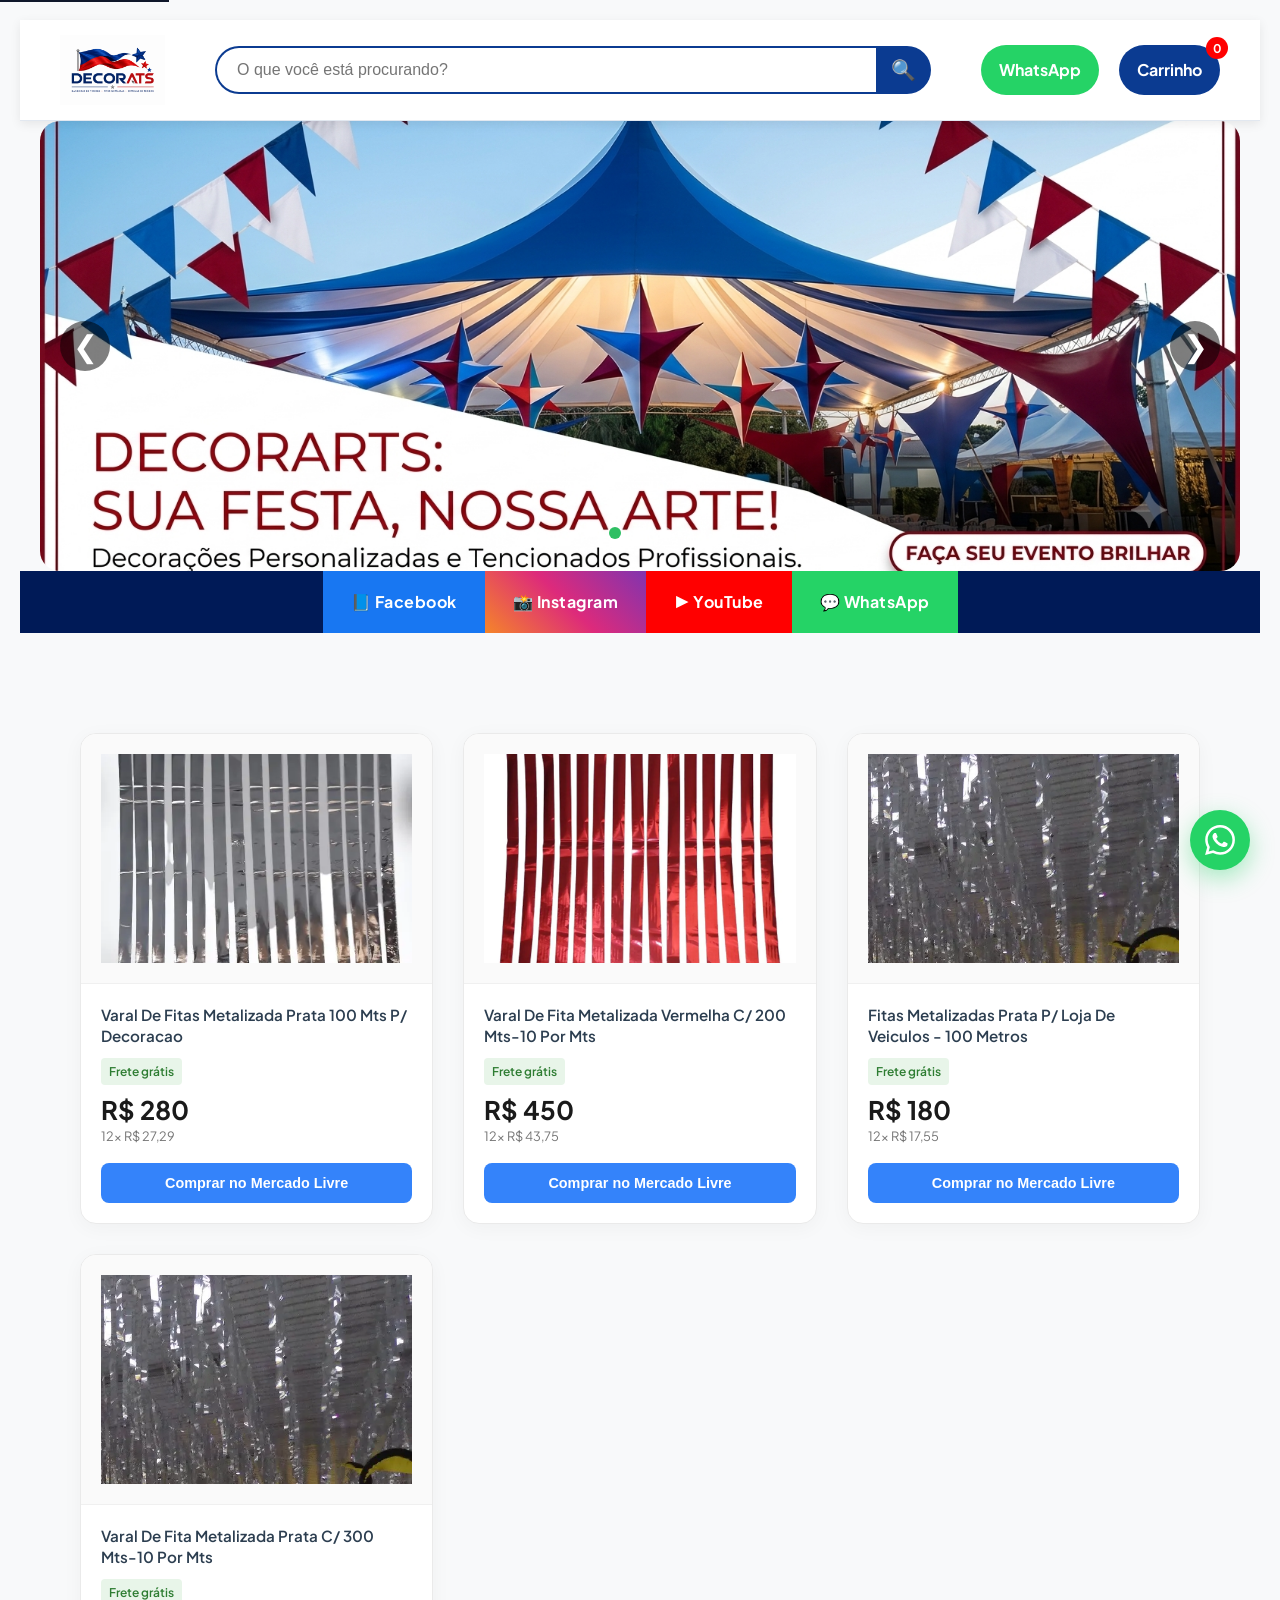
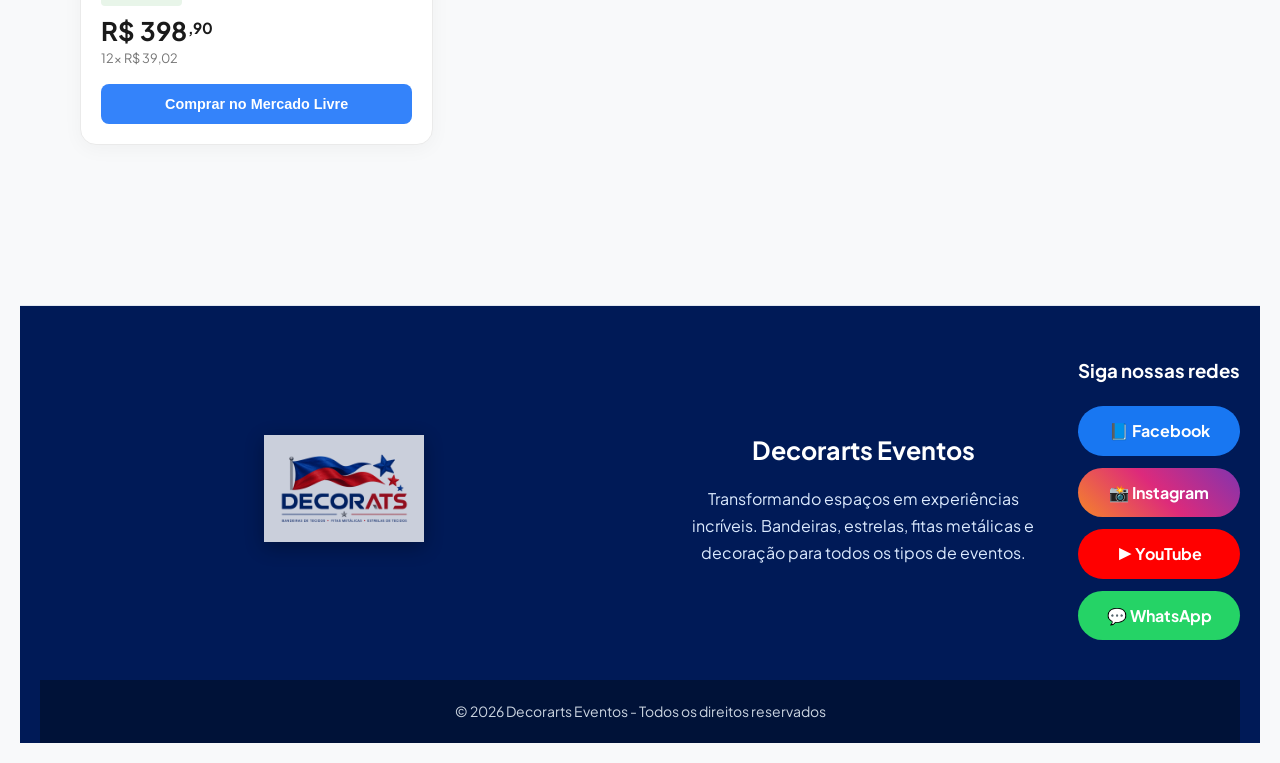
<file: fitas.html>
<!DOCTYPE html>
<html lang="pt-BR">
<head>
    <meta charset="UTF-8">
    <meta name="viewport" content="width=device-width, initial-scale=1.0">
    <title>Decorarts Eventos - Loja Oficial</title>
    <link rel="preconnect" href="https://fonts.googleapis.com">
    <link rel="preconnect" href="https://fonts.gstatic.com" crossorigin>
    <!-- Importando fonte premium para o e-commerce -->
    <link href="https://fonts.googleapis.com/css2?family=Plus+Jakarta+Sans:wght@300;400;500;600;700&display=swap" rel="stylesheet">
    <link rel="stylesheet" href="css/style.css">
    <link rel="icon" type="image/png" href="logo.png">

    <!-- Estilos específicos e modernos para a área de produtos -->
    <style>
        /* Substituição global de fontes para o corpo e grid */
        body {
            font-family: 'Plus Jakarta Sans', sans-serif;
            background-color: #f8f9fa;
        }

        #content {
            padding: 40px 20px;
        }

        /* Ajustes no Container Grid */
        .products-grid {
            display: grid;
            grid-template-columns: repeat(auto-fill, minmax(280px, 1fr));
            gap: 30px;
            max-width: 1200px;
            margin: 0 auto;
        }

        /* Tornando o Card um elemento de Link unificado */
        .product-card-link {
            text-decoration: none;
            color: inherit;
            display: flex;
            height: 100%;
        }

        /* O Box do Produto (Card) */
        .product-card {
            background: #ffffff;
            border-radius: 16px;
            overflow: hidden;
            box-shadow: 0 4px 20px rgba(0, 0, 0, 0.04);
            transition: transform 0.3s cubic-bezier(0.25, 0.8, 0.25, 1), box-shadow 0.3s ease;
            border: 1px solid #eaeaea;
            display: flex;
            flex-direction: column;
            width: 100%;
            height: 100%;
        }

        /* Efeito Hover do Card */
        .product-card-link:hover .product-card {
            transform: translateY(-6px);
            box-shadow: 0 12px 30px rgba(0, 0, 0, 0.1);
            border-color: #d1d1d1;
        }

        /* Wrapper da Imagem */
        .product-image-wrapper {
            width: 100%;
            height: 250px;
            background-color: #fafafa;
            display: flex;
            align-items: center;
            justify-content: center;
            overflow: hidden;
            position: relative;
            border-bottom: 1px solid #f0f0f0;
        }

        .product-image {
            width: 100%;
            height: 100%;
            object-fit: cover;
            transition: transform 0.5s ease;
        }

        /* Zoom sutil na imagem quando passar o mouse no card */
        .product-card-link:hover .product-image {
            transform: scale(1.04);
        }

        /* Conteúdo textual do produto */
        .product-info {
            padding: 20px;
            display: flex;
            flex-direction: column;
            flex-grow: 1;
        }

        /* Título do Produto */
        .product-title {
            font-size: 0.95rem;
            font-weight: 600;
            line-height: 1.4;
            color: #2c3e50;
            margin: 0 0 12px 0;
            display: -webkit-box;
            -webkit-line-clamp: 2;
            -webkit-box-orient: vertical;
            overflow: hidden;
            height: 40px;
        }

        /* Badges de Destaques */
        .badges-container {
            display: flex;
            flex-wrap: wrap;
            gap: 6px;
            margin-bottom: 12px;
        }

        .badge-shipping {
            background-color: #e8f5e9;
            color: #2e7d32;
            font-size: 0.75rem;
            font-weight: 600;
            padding: 4px 8px;
            border-radius: 4px;
            display: inline-block;
        }

        .badge-coupon {
            background-color: #fff3e0;
            color: #e65100;
            font-size: 0.75rem;
            font-weight: 600;
            padding: 4px 8px;
            border-radius: 4px;
            display: inline-block;
        }

        .badge-generic {
            background-color: #e3f2fd;
            color: #0d47a1;
            font-size: 0.75rem;
            font-weight: 600;
            padding: 4px 8px;
            border-radius: 4px;
            display: inline-block;
        }

        /* Bloco de Preços */
        .price-wrapper {
            margin-top: auto;
            margin-bottom: 16px;
        }

        .old-price {
            font-size: 0.8rem;
            text-decoration: line-through;
            color: #a0a0a0;
            margin-bottom: 2px;
        }

        .current-price {
            font-size: 1.6rem;
            font-weight: 700;
            color: #1a1a1a;
            display: flex;
            align-items: baseline;
            line-height: 1;
        }

        .price-cents {
            font-size: 0.95rem;
            align-self: flex-start;
            margin-left: 1px;
            font-weight: 700;
        }

        .pix-discount {
            color: #388e3c;
            font-size: 0.8rem;
            font-weight: 600;
            margin-top: 4px;
        }

        .installments-text {
            font-size: 0.8rem;
            color: #757575;
            margin-top: 4px;
        }

        .installments-green {
            color: #388e3c;
            font-weight: 600;
        }

        /* Botão de Compra Estilizado */
        .btn-action-comprar {
            display: block;
            text-align: center;
            background-color: #3483fa;
            color: #ffffff !important;
            text-decoration: none;
            font-weight: 600;
            font-size: 0.9rem;
            padding: 12px;
            border-radius: 8px;
            transition: background-color 0.2s ease;
            margin-top: auto;
            border: none;
            width: 100%;
            box-sizing: border-box;
        }

        .product-card-link:hover .btn-action-comprar {
            background-color: #2968c8;
        }
    </style>
</head>
<body>
    <a href="#content" class="skip-link">Ir para o conteúdo</a>

    <header class="top-header">
        <div class="logo">
            <img src="logo.png" alt="Decorarts">
        </div>

        <div class="search-box">
            <input type="text" placeholder="O que você está procurando?">
            <button>🔍</button>
        </div>

        <div class="header-buttons">
            <a href="https://wa.me/5511983023617" class="btn-whatsapp">
                <span>WhatsApp</span>
            </a>
            <a href="carrinho.html" class="btn-cart">
                <span>Carrinho</span>
                <span class="cart-count">0</span>
            </a>
        </div>
    </header>

    <!-- Banner -->
    <div class="carousel">
        <div class="slides">
            <img src="imagem1.png" class="slide" alt="Banner 1">
            <img src="imagem2.png" class="slide" alt="Banner 2">
            <img src="imagem3.png" class="slide" alt="Banner 3">
        </div>
        <button class="btn-prev">&#10094;</button>
        <button class="btn-next">&#10095;</button>
        <div class="dots">
            <span class="dot active"></span>
            <span class="dot"></span>
            <span class="dot"></span>
        </div>
    </div>

    <!-- Menu -->
    <nav class="menu-horizontal">
        <ul>
          <a href="https://www.facebook.com/decorartseventos" class="facebook">📘 Facebook</a>
                    <a href="https://www.instagram.com/decorartseventosoficial/" class="instagram">📸 Instagram</a>
                    <a href="https://www.youtube.com/@decorartseventos" class="youtube">▶️ YouTube</a>
                    <a href="https://wa.me/5518981779800" class="whatsapp">💬 WhatsApp</a>
        </ul>
    </nav>

    <!-- Área de Produtos -->
    <main id="content">
        <section class="products-section">
            <div class="products-grid" id="productsGrid">
                <!-- Injetado dinamicamente via JavaScript -->
            </div>
        </section>
    </main>

    <!-- Footer -->
    <footer class="footer">
        <div class="footer-container">
            <div class="footer-logo">
                <img src="logo.png" alt="Decorarts Eventos">
            </div>
            <div class="footer-text">
                <h3>Decorarts Eventos</h3>
                <p>
                    Transformando espaços em experiências incríveis.
                    Bandeiras, estrelas, fitas metálicas e decoração
                    para todos os tipos de eventos.
                </p>
            </div>
            <div class="footer-social">
                <h3>Siga nossas redes</h3>
                <div class="social-buttons">
                    <a href="#" class="facebook">📘 Facebook</a>
                    <a href="#" class="instagram">📸 Instagram</a>
                    <a href="#" class="youtube">▶️ YouTube</a>
                    <a href="https://wa.me/5518997226158" class="whatsapp">💬 WhatsApp</a>
                </div>
            </div>
        </div>
        <div class="footer-bottom">
            © 2026 Decorarts Eventos - Todos os direitos reservados
        </div>
    </footer>

    <!-- Botão de WhatsApp Flutuante -->
    <a href="https://api.whatsapp.com/send/?phone=5511983023617&text=Ol%C3%A1" target="_blank" class="whatsapp-btn" aria-label="Abrir bate-papo no WhatsApp">
        <svg viewBox="0 0 24 24" xmlns="http://www.w3.org/2000/svg">
            <path d="M17.472 14.382c-.297-.149-1.758-.867-2.03-.967-.273-.099-.471-.148-.67.15-.197.297-.767.966-.94 1.164-.173.199-.347.223-.644.075-.297-.15-1.255-.463-2.39-1.475-.883-.788-1.48-1.761-1.653-2.059-.173-.297-.018-.458.13-.606.134-.133.298-.347.446-.52.149-.174.198-.298.298-.497.099-.198.05-.371-.025-.52-.075-.149-.669-1.612-.916-2.207-.242-.579-.487-.5-.669-.51-.173-.008-.371-.01-.57-.01-.198 0-.52.074-.792.372-.272.297-1.04 1.016-1.04 2.479 0 1.462 1.065 2.875 1.213 3.074.149.198 2.096 3.2 5.077 4.487.709.306 1.262.489 1.694.625.712.227 1.36.195 1.871.118.571-.085 1.758-.719 2.006-1.413.248-.694.248-1.289.173-1.413-.074-.124-.272-.198-.57-.347m-5.421 7.403h-.004a9.87 9.87 0 01-5.031-1.378l-.361-.214-3.741.982.998-3.648-.235-.374a9.86 9.86 0 01-1.51-5.26c.001-5.45 4.436-9.884 9.888-9.884 2.64 0 5.122 1.03 6.988 2.898a9.825 9.825 0 012.893 6.994c-.003 5.45-4.437 9.884-9.885 9.884m8.413-18.297A11.815 11.815 0 0012.05 0C5.495 0 .16 5.335.157 11.892c0 2.096.547 4.142 1.588 5.945L.057 24l6.305-1.654a11.882 11.882 0 005.683 1.448h.005c6.554 0 11.89-5.335 11.893-11.893a11.821 11.821 0 00-3.48-8.413z"/>
        </svg>
    </a>

    <script>
        const products = [
            {
                title: "Varal De Fitas Metalizada Prata 100 Mts P/ Decoracao",
                price: "280",
                priceCents: "",
                installments: "12x R$ 27,29",
                freeShipping: true,
                image: "img/varalprata.webp",
                color: "#546E7A",
                link: "https://www.mercadolivre.com.br/varal-de-fitas-metalizada-prata-100-mts-p-decoracao/up/MLBU729640915?pdp_filters=seller_id%3A175856852#polycard_client=search-desktop&search_layout=grid&position=27&type=product&tracking_id=24804d0b-5f4b-475a-bc3e-d76f6eec98ef&wid=MLB1440215042&sid=search"
            },
            {
                title: "Varal De Fita Metalizada Vermelha C/ 200 Mts-10 Por Mts",
                price: "450",
                priceCents: "",
                installments: "12x R$ 43,75",
                freeShipping: true,
                image: "img/varalvermelho.webp",
                color: "#D32F2F",
                link: "https://www.mercadolivre.com.br/varal-de-fita-metalizada-vermelha-c-200-mts10-por-mts/up/MLBU3047862542?pdp_filters=seller_id%3A175856852#polycard_client=search-desktop&search_layout=grid&position=36&type=product&tracking_id=24804d0b-5f4b-475a-bc3e-d76f6eec98ef&wid=MLB3991128105&sid=search"
            },
           
            {
                title: "Fitas Metalizadas Prata P/ Loja De Veiculos - 100 Metros",
                price: "180",
                priceCents: "",
                installments: "12x R$ 17,55",
                freeShipping: true,
                image: "img/fitaprata.webp",
                color: "#78909C",
                link: "https://www.mercadolivre.com.br/fitas-metalizadas-prata-p-loja-de-veiculos--100-metros/up/MLBU759766613?pdp_filters=seller_id%3A175856852#polycard_client=search-desktop&search_layout=grid&position=39&type=product&tracking_id=24804d0b-5f4b-475a-bc3e-d76f6eec98ef&wid=MLB3357272761&sid=search"
            },
           
            {
                title: "Varal De Fita Metalizada Prata C/ 300 Mts-10 Por Mts",
                price: "398",
                priceCents: "90",
                installments: "12x R$ 39,02",
                freeShipping: true,
                image: "img/fitaprata.webp",
                color: "#455A64",
                link: "https://www.mercadolivre.com.br/varal-de-fita-metalizada-prata-c-300-mts10-por-mts/up/MLBU2360004151?pdp_filters=seller_id%3A175856852#polycard_client=search-desktop&search_layout=grid&position=26&type=product&tracking_id=c5bce312-3537-48bc-8f29-ce19563ef8c3&wid=MLB5124140748&sid=search"
            },
         
        ];

        function renderProducts() {
            const grid = document.getElementById('productsGrid');
            grid.innerHTML = products.map(product => {
                // 1. Geração de Badges/Tags
                let badgesHtml = '';
                if (product.freeShipping) {
                    badgesHtml += `<span class="badge-shipping">Frete grátis</span>`;
                }
                if (product.coupon) {
                    badgesHtml += `<span class="badge-coupon">${product.coupon}</span>`;
                }
                if (product.badge) {
                    badgesHtml += `<span class="badge-generic">${product.badge}</span>`;
                }

                // 2. Preço antigo
                const oldPriceHtml = product.oldPrice 
                    ? `<div class="old-price">${product.oldPrice}</div>` 
                    : '';

                // 3. Centavos do Preço Principal
                const centsHtml = product.priceCents 
                    ? `<span class="price-cents">,${product.priceCents}</span>` 
                    : '';

                // 4. Desconto de Pix
                const pixHtml = product.pixDiscount 
                    ? `<div class="pix-discount">${product.pixDiscount}</div>` 
                    : '';

                // 5. Opções de parcelamento (Normal, Verde ou com Prefixo)
                let installmentsHtml = '';
                if (product.installmentsGreen) {
                    installmentsHtml = `<div class="installments-text installments-green">${product.installmentsGreen}</div>`;
                } else if (product.installments) {
                    const prefix = product.installmentsPrefix ? `${product.installmentsPrefix} ` : '';
                    installmentsHtml = `<div class="installments-text">${prefix}${product.installments}</div>`;
                }

                // Renderização estruturada do Card como link <a> unificado
                return `
                    <a href="${product.link}" target="_blank" class="product-card-link">
                        <article class="product-card">
                            <div class="product-image-wrapper">
                                <img src="${product.image}" alt="${product.title}" class="product-image" loading="lazy">
                            </div>
                            
                            <div class="product-info">
                                <h3 class="product-title" title="${product.title}">${product.title}</h3>
                                
                                <div class="badges-container">
                                    ${badgesHtml}
                                </div>
                                
                                <div class="price-wrapper">
                                    ${oldPriceHtml}
                                    <div class="current-price">
                                        R$ ${product.price}${centsHtml}
                                    </div>
                                    ${pixHtml}
                                    ${installmentsHtml}
                                </div>
                                
                                <button class="btn-action-comprar">Comprar no Mercado Livre</button>
                            </div>
                        </article>
                    </a>
                `;
            }).join('');
        }

        // Executa a função para desenhar os produtos na tela
        renderProducts();
    </script>
</body>
</html>
</file>
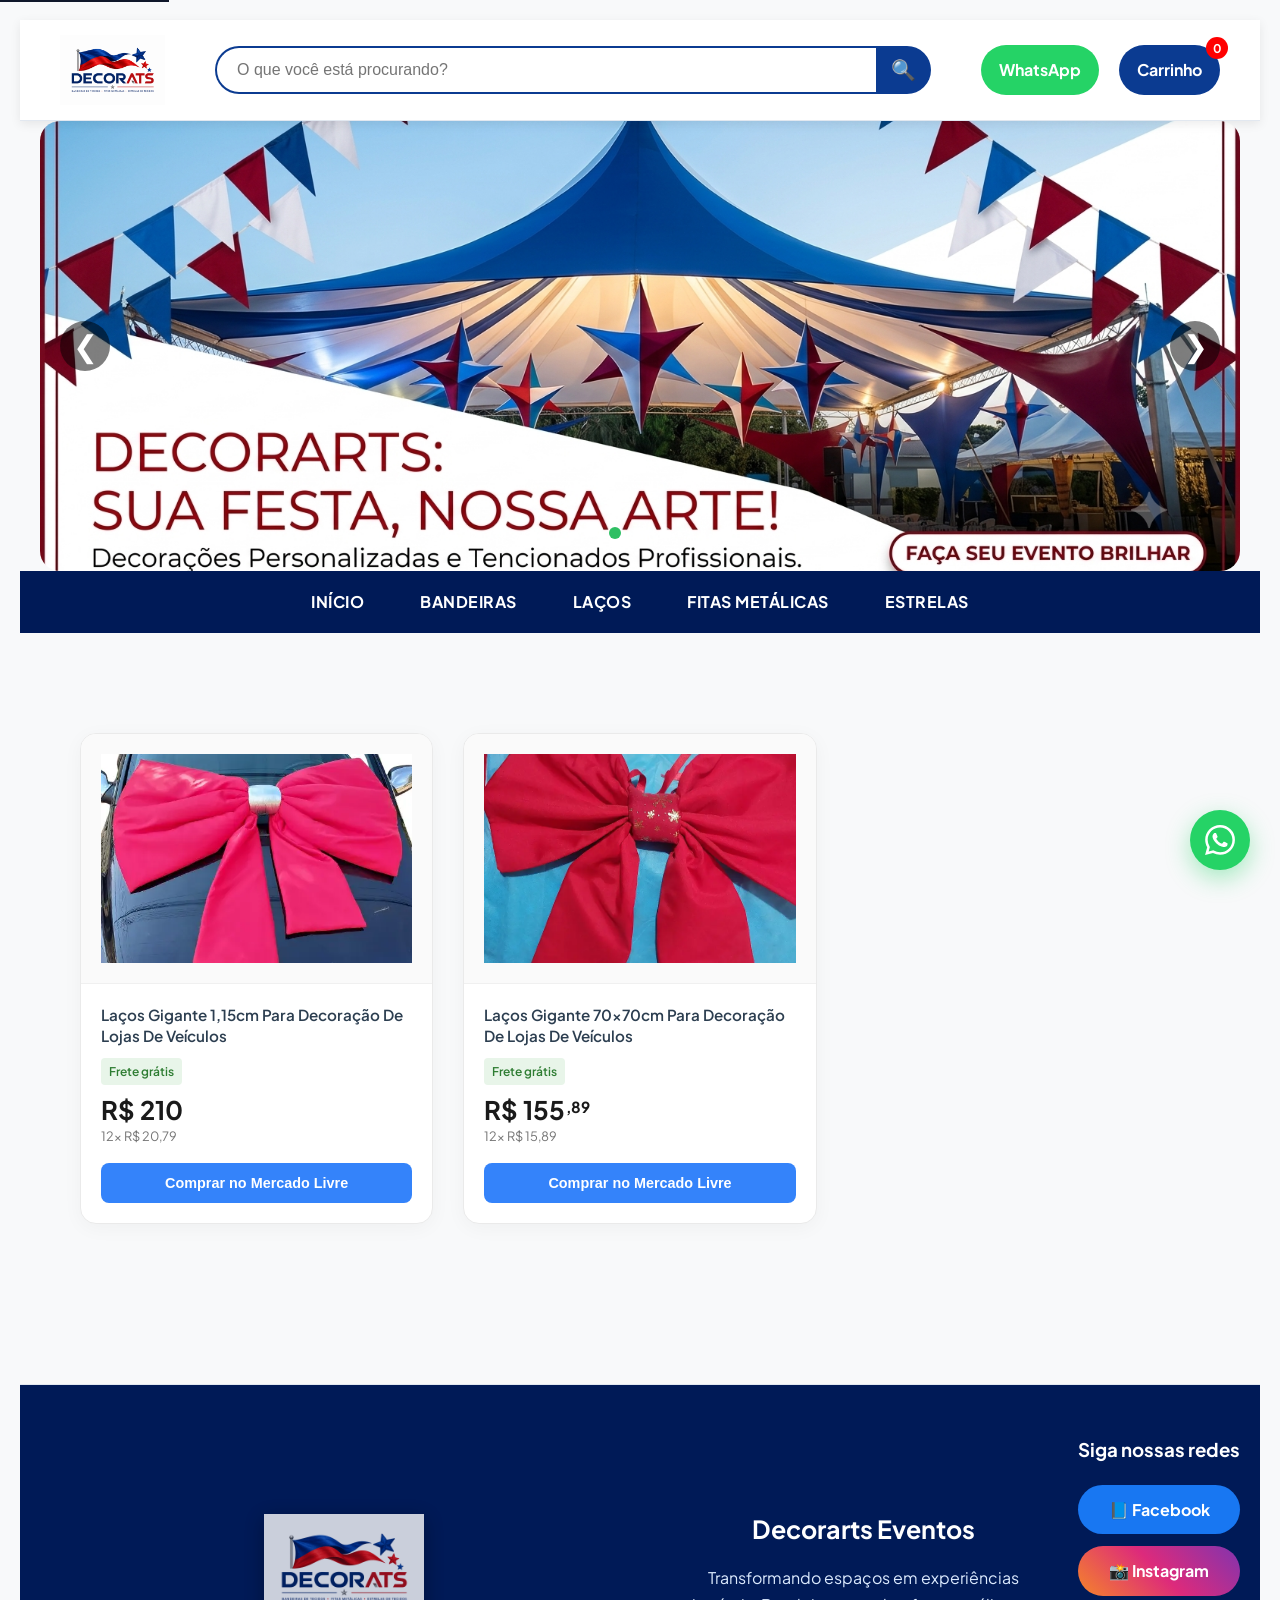
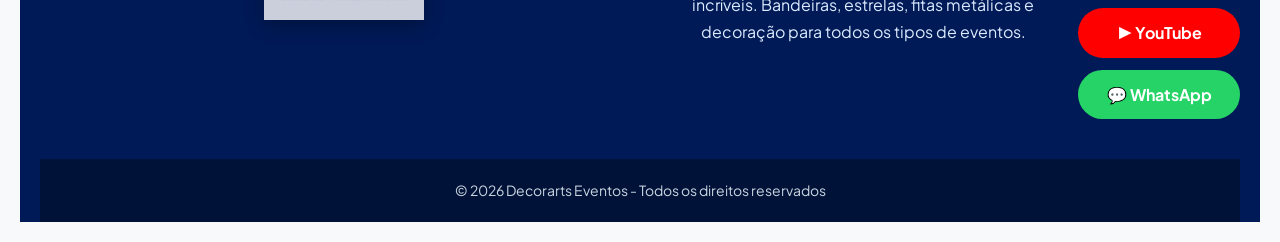
<file: laços.html>
<!DOCTYPE html>
<html lang="pt-BR">
<head>
    <meta charset="UTF-8">
    <meta name="viewport" content="width=device-width, initial-scale=1.0">
    <title>Decorarts Eventos - Loja Oficial</title>
    <link rel="preconnect" href="https://fonts.googleapis.com">
    <link rel="preconnect" href="https://fonts.gstatic.com" crossorigin>
    <!-- Importando fonte premium para o e-commerce -->
    <link href="https://fonts.googleapis.com/css2?family=Plus+Jakarta+Sans:wght@300;400;500;600;700&display=swap" rel="stylesheet">
    <link rel="stylesheet" href="css/style.css">
    <link rel="icon" type="image/png" href="logo.png">

    <!-- Estilos específicos e modernos para a área de produtos -->
    <style>
        /* Substituição global de fontes para o corpo e grid */
        body {
            font-family: 'Plus Jakarta Sans', sans-serif;
            background-color: #f8f9fa;
        }

        #content {
            padding: 40px 20px;
        }

        /* Ajustes no Container Grid */
        .products-grid {
            display: grid;
            grid-template-columns: repeat(auto-fill, minmax(280px, 1fr));
            gap: 30px;
            max-width: 1200px;
            margin: 0 auto;
        }

        /* Tornando o Card um elemento de Link unificado */
        .product-card-link {
            text-decoration: none;
            color: inherit;
            display: flex;
            height: 100%;
        }

        /* O Box do Produto (Card) */
        .product-card {
            background: #ffffff;
            border-radius: 16px;
            overflow: hidden;
            box-shadow: 0 4px 20px rgba(0, 0, 0, 0.04);
            transition: transform 0.3s cubic-bezier(0.25, 0.8, 0.25, 1), box-shadow 0.3s ease;
            border: 1px solid #eaeaea;
            display: flex;
            flex-direction: column;
            width: 100%;
            height: 100%;
        }

        /* Efeito Hover do Card */
        .product-card-link:hover .product-card {
            transform: translateY(-6px);
            box-shadow: 0 12px 30px rgba(0, 0, 0, 0.1);
            border-color: #d1d1d1;
        }

        /* Wrapper da Imagem */
        .product-image-wrapper {
            width: 100%;
            height: 250px;
            background-color: #fafafa;
            display: flex;
            align-items: center;
            justify-content: center;
            overflow: hidden;
            position: relative;
            border-bottom: 1px solid #f0f0f0;
        }

        .product-image {
            width: 100%;
            height: 100%;
            object-fit: cover;
            transition: transform 0.5s ease;
        }

        /* Zoom sutil na imagem quando passar o mouse no card */
        .product-card-link:hover .product-image {
            transform: scale(1.04);
        }

        /* Conteúdo textual do produto */
        .product-info {
            padding: 20px;
            display: flex;
            flex-direction: column;
            flex-grow: 1;
        }

        /* Título do Produto */
        .product-title {
            font-size: 0.95rem;
            font-weight: 600;
            line-height: 1.4;
            color: #2c3e50;
            margin: 0 0 12px 0;
            display: -webkit-box;
            -webkit-line-clamp: 2;
            -webkit-box-orient: vertical;
            overflow: hidden;
            height: 40px;
        }

        /* Badges de Destaques */
        .badges-container {
            display: flex;
            flex-wrap: wrap;
            gap: 6px;
            margin-bottom: 12px;
        }

        .badge-shipping {
            background-color: #e8f5e9;
            color: #2e7d32;
            font-size: 0.75rem;
            font-weight: 600;
            padding: 4px 8px;
            border-radius: 4px;
            display: inline-block;
        }

        .badge-coupon {
            background-color: #fff3e0;
            color: #e65100;
            font-size: 0.75rem;
            font-weight: 600;
            padding: 4px 8px;
            border-radius: 4px;
            display: inline-block;
        }

        .badge-generic {
            background-color: #e3f2fd;
            color: #0d47a1;
            font-size: 0.75rem;
            font-weight: 600;
            padding: 4px 8px;
            border-radius: 4px;
            display: inline-block;
        }

        /* Bloco de Preços */
        .price-wrapper {
            margin-top: auto;
            margin-bottom: 16px;
        }

        .old-price {
            font-size: 0.8rem;
            text-decoration: line-through;
            color: #a0a0a0;
            margin-bottom: 2px;
        }

        .current-price {
            font-size: 1.6rem;
            font-weight: 700;
            color: #1a1a1a;
            display: flex;
            align-items: baseline;
            line-height: 1;
        }

        .price-cents {
            font-size: 0.95rem;
            align-self: flex-start;
            margin-left: 1px;
            font-weight: 700;
        }

        .pix-discount {
            color: #388e3c;
            font-size: 0.8rem;
            font-weight: 600;
            margin-top: 4px;
        }

        .installments-text {
            font-size: 0.8rem;
            color: #757575;
            margin-top: 4px;
        }

        .installments-green {
            color: #388e3c;
            font-weight: 600;
        }

        /* Botão de Compra Estilizado */
        .btn-action-comprar {
            display: block;
            text-align: center;
            background-color: #3483fa;
            color: #ffffff !important;
            text-decoration: none;
            font-weight: 600;
            font-size: 0.9rem;
            padding: 12px;
            border-radius: 8px;
            transition: background-color 0.2s ease;
            margin-top: auto;
            border: none;
            width: 100%;
            box-sizing: border-box;
        }

        .product-card-link:hover .btn-action-comprar {
            background-color: #2968c8;
        }
    </style>
</head>
<body>
    <a href="#content" class="skip-link">Ir para o conteúdo</a>

    <header class="top-header">
        <div class="logo">
            <img src="logo.png" alt="Decorarts">
        </div>

        <div class="search-box">
            <input type="text" placeholder="O que você está procurando?">
            <button>🔍</button>
        </div>

        <div class="header-buttons">
            <a href="https://wa.me/5511983023617" class="btn-whatsapp">
                <span>WhatsApp</span>
            </a>
            <a href="carrinho.html" class="btn-cart">
                <span>Carrinho</span>
                <span class="cart-count">0</span>
            </a>
        </div>
    </header>

    <!-- Banner -->
    <div class="carousel">
        <div class="slides">
            <img src="imagem1.png" class="slide" alt="Banner 1">
            <img src="imagem2.png" class="slide" alt="Banner 2">
            <img src="imagem3.png" class="slide" alt="Banner 3">
        </div>
        <button class="btn-prev">&#10094;</button>
        <button class="btn-next">&#10095;</button>
        <div class="dots">
            <span class="dot active"></span>
            <span class="dot"></span>
            <span class="dot"></span>
        </div>
    </div>

    <!-- Menu -->
    <nav class="menu-horizontal">
        <ul>
            <li><a href="index.html">INÍCIO</a></li>
            <li><a href="bandeira.html">BANDEIRAS</a></li>
            <li><a href="laços.html">LAÇOS</a></li>
            <li><a href="fitas.html">FITAS METÁLICAS</a></li>
            <li><a href="estrelas.html">ESTRELAS</a></li>
        </ul>
    </nav>

    <!-- Área de Produtos -->
    <main id="content">
        <section class="products-section">
            <div class="products-grid" id="productsGrid">
                <!-- Injetado dinamicamente via JavaScript -->
            </div>
        </section>
    </main>

    <!-- Footer -->
    <footer class="footer">
        <div class="footer-container">
            <div class="footer-logo">
                <img src="logo.png" alt="Decorarts Eventos">
            </div>
            <div class="footer-text">
                <h3>Decorarts Eventos</h3>
                <p>
                    Transformando espaços em experiências incríveis.
                    Bandeiras, estrelas, fitas metálicas e decoração
                    para todos os tipos de eventos.
                </p>
            </div>
            <div class="footer-social">
                <h3>Siga nossas redes</h3>
                <div class="social-buttons">
                    <a href="https://www.facebook.com/decorartseventos" class="facebook">📘 Facebook</a>
                    <a href="https://www.instagram.com/decorartseventosoficial/" class="instagram">📸 Instagram</a>
                    <a href="https://www.youtube.com/@decorartseventos" class="youtube">▶️ YouTube</a>
                    <a href="https://wa.me/5518981779800" class="whatsapp">💬 WhatsApp</a>
                </div>
            </div>
        </div>
        <div class="footer-bottom">
            © 2026 Decorarts Eventos - Todos os direitos reservados
        </div>
    </footer>

    <!-- Botão de WhatsApp Flutuante -->
    <a href="https://api.whatsapp.com/send/?phone=5511983023617&text=Ol%C3%A1" target="_blank" class="whatsapp-btn" aria-label="Abrir bate-papo no WhatsApp">
        <svg viewBox="0 0 24 24" xmlns="http://www.w3.org/2000/svg">
            <path d="M17.472 14.382c-.297-.149-1.758-.867-2.03-.967-.273-.099-.471-.148-.67.15-.197.297-.767.966-.94 1.164-.173.199-.347.223-.644.075-.297-.15-1.255-.463-2.39-1.475-.883-.788-1.48-1.761-1.653-2.059-.173-.297-.018-.458.13-.606.134-.133.298-.347.446-.52.149-.174.198-.298.298-.497.099-.198.05-.371-.025-.52-.075-.149-.669-1.612-.916-2.207-.242-.579-.487-.5-.669-.51-.173-.008-.371-.01-.57-.01-.198 0-.52.074-.792.372-.272.297-1.04 1.016-1.04 2.479 0 1.462 1.065 2.875 1.213 3.074.149.198 2.096 3.2 5.077 4.487.709.306 1.262.489 1.694.625.712.227 1.36.195 1.871.118.571-.085 1.758-.719 2.006-1.413.248-.694.248-1.289.173-1.413-.074-.124-.272-.198-.57-.347m-5.421 7.403h-.004a9.87 9.87 0 01-5.031-1.378l-.361-.214-3.741.982.998-3.648-.235-.374a9.86 9.86 0 01-1.51-5.26c.001-5.45 4.436-9.884 9.888-9.884 2.64 0 5.122 1.03 6.988 2.898a9.825 9.825 0 012.893 6.994c-.003 5.45-4.437 9.884-9.885 9.884m8.413-18.297A11.815 11.815 0 0012.05 0C5.495 0 .16 5.335.157 11.892c0 2.096.547 4.142 1.588 5.945L.057 24l6.305-1.654a11.882 11.882 0 005.683 1.448h.005c6.554 0 11.89-5.335 11.893-11.893a11.821 11.821 0 00-3.48-8.413z"/>
        </svg>
    </a>

    <script>
        const products = [
            {
                title: "Laços Gigante 1,15cm Para Decoração De Lojas De Veículos",
                price: "210",
                priceCents: "",
                installments: "12x R$ 20,79",
                freeShipping: true,
                image: "img/laco.webp",
                color: "#B71C1C",
                link: "https://www.mercadolivre.com.br/estrela-tecido-brilhante-vermelha-kit-c-2-pc-070cm/up/MLBU3071772179?pdp_filters=seller_id%3A175856852#polycard_client=search-desktop&search_layout=grid&position=27&type=product&tracking_id=c5bce312-3537-48bc-8f29-ce19563ef8c3&wid=MLB5321372728&sid=search"
            },
            {
                title: "Laços Gigante 70x70cm Para Decoração De Lojas De Veículos",
                price: "155",
                priceCents: "89",
                installments: "12x R$ 15,89",
                freeShipping: true,
                image: "img/laco2.webp",
                color: "#B71C1C",
                link: "https://www.mercadolivre.com.br/estrela-tecido-brilhante-vermelha-kit-c-2-pc-070cm/up/MLBU3071772179?pdp_filters=seller_id%3A175856852#polycard_client=search-desktop&search_layout=grid&position=27&type=product&tracking_id=c5bce312-3537-48bc-8f29-ce19563ef8c3&wid=MLB5321372728&sid=search"
            }
        ];

        function renderProducts() {
            const grid = document.getElementById('productsGrid');
            grid.innerHTML = products.map(product => {
                // 1. Geração de Badges/Tags
                let badgesHtml = '';
                if (product.freeShipping) {
                    badgesHtml += `<span class="badge-shipping">Frete grátis</span>`;
                }
                if (product.coupon) {
                    badgesHtml += `<span class="badge-coupon">${product.coupon}</span>`;
                }
                if (product.badge) {
                    badgesHtml += `<span class="badge-generic">${product.badge}</span>`;
                }

                // 2. Preço antigo
                const oldPriceHtml = product.oldPrice 
                    ? `<div class="old-price">${product.oldPrice}</div>` 
                    : '';

                // 3. Centavos do Preço Principal
                const centsHtml = product.priceCents 
                    ? `<span class="price-cents">,${product.priceCents}</span>` 
                    : '';

                // 4. Desconto de Pix
                const pixHtml = product.pixDiscount 
                    ? `<div class="pix-discount">${product.pixDiscount}</div>` 
                    : '';

                // 5. Opções de parcelamento (Normal, Verde ou com Prefixo)
                let installmentsHtml = '';
                if (product.installmentsGreen) {
                    installmentsHtml = `<div class="installments-text installments-green">${product.installmentsGreen}</div>`;
                } else if (product.installments) {
                    const prefix = product.installmentsPrefix ? `${product.installmentsPrefix} ` : '';
                    installmentsHtml = `<div class="installments-text">${prefix}${product.installments}</div>`;
                }

                // Renderização estruturada do Card como link <a> unificado
                return `
                    <a href="${product.link}" target="_blank" class="product-card-link">
                        <article class="product-card">
                            <div class="product-image-wrapper">
                                <img src="${product.image}" alt="${product.title}" class="product-image" loading="lazy">
                            </div>
                            
                            <div class="product-info">
                                <h3 class="product-title" title="${product.title}">${product.title}</h3>
                                
                                <div class="badges-container">
                                    ${badgesHtml}
                                </div>
                                
                                <div class="price-wrapper">
                                    ${oldPriceHtml}
                                    <div class="current-price">
                                        R$ ${product.price}${centsHtml}
                                    </div>
                                    ${pixHtml}
                                    ${installmentsHtml}
                                </div>
                                
                                <button class="btn-action-comprar">Comprar no Mercado Livre</button>
                            </div>
                        </article>
                    </a>
                `;
            }).join('');
        }

        // Executa a função para desenhar os produtos na tela
        renderProducts();
    </script>
</body>
</html>
</file>
<file: css/style.css>
/* Reset & Base */
        * { margin: 0; padding: 0; box-sizing: border-box; }
        body {
            font-family: 'Roboto', -apple-system, BlinkMacSystemFont, "Segoe UI", Arial, sans-serif;
            background: #f8fafc;
            color: #1e293b;
            line-height: 1.6;
        }
        a { text-decoration: none; color: inherit; }
        img { max-width: 100%; height: auto; display: block; }

        /* Skip link para acessibilidade */
        .skip-link {
            position: absolute;
            top: -40px;
            left: 0;
            background: #0f172a;
            color: #fff;
            padding: 8px 16px;
            z-index: 100;
            transition: top 0.3s;
        }
        .skip-link:focus { top: 0; }

        /* Header Modernizado */
        header {
            text-align: center;
            padding: 40px 20px;
            background: #ffffff;
            border-bottom: 1px solid #e2e8f0;
            box-shadow: 0 4px 6px -1px rgba(0, 0, 0, 0.05);
        }
        .logo-container {
            max-width: 360px;
            margin: 0 auto;
        }
        .logo-svg {
            width: 100%;
            height: auto;
        }

        /* Seção Principal de Produtos */
        .products-section {
            max-width: 1240px;
            margin: 40px auto;
            padding: 0 20px;
        }
        .products-grid {
            display: grid;
            grid-template-columns: repeat(4, 1fr);
            gap: 24px;
        }

        /* ===========================
   Banner
===========================*/
.banner{
    width:100%;
    height:320px;
    overflow:hidden;
    background:#eee;
}

.banner img{
    width:100%;
    height:100%;
    object-fit:cover;
}

/* ===========================
   Menu Horizontal
===========================*/

.menu-horizontal{
    background:#001a57;
    box-shadow:0 3px 8px rgba(1, 3, 119, 0);
}

.menu-horizontal ul{
    max-width:1200px;
    margin:auto;
    list-style:none;
    display:flex;
    justify-content:center;
    flex-wrap:wrap;
}

.menu-horizontal li{
    margin:0;
}

.menu-horizontal a{
    display:block;
    padding:18px 28px;
    color:#fff;
    font-weight:bold;
    transition:.3s;
    letter-spacing:.5px;
}

.menu-horizontal a:hover{
    background:#d90606;
}

        /* Responsividade do Grid */
        @media (max-width: 1024px) {
            .products-grid { grid-template-columns: repeat(3, 1fr); }
        }
        @media (max-width: 768px) {
            .products-grid { grid-template-columns: repeat(2, 1fr); gap: 16px; }
            .products-section { margin: 20px auto; }
        }
        @media (max-width: 480px) {
            .products-grid { grid-template-columns: 1fr; }
        }

        /* Product Card Premium */
        .product-card {
            border: 1px solid #e2e8f0;
            border-radius: 12px;
            overflow: hidden;
            transition: transform 0.3s cubic-bezier(0.16, 1, 0.3, 1), box-shadow 0.3s ease;
            background: #ffffff;
            display: flex;
            flex-direction: column;
            position: relative;
        }
        .product-card:hover {
            transform: translateY(-4px);
            box-shadow: 0 12px 24px -4px rgba(0,0,0,0.08);
            border-color: #cbd5e1;
        }
        
        .product-image-wrapper {
            position: relative;
            background: #fafafa;
            border-bottom: 1px solid #f1f5f9;
        }
        .product-image {
            width: 100%;
            height: 240px;
            display: flex;
            align-items: center;
            justify-content: center;
            padding: 20px;
            transition: transform 0.5s ease;
        }
        .product-card:hover .product-image svg {
            transform: scale(1.05);
        }
        .product-image svg {
            transition: transform 0.3s ease;
        }

        /* Informações do Produto */
        .product-info {
            padding: 20px;
            flex: 1;
            display: flex;
            flex-direction: column;
        }
        .product-title {
            font-size: 14px;
            font-weight: 500;
            color: #334155;
            margin-bottom: 12px;
            line-height: 1.5;
            min-height: 42px;
            display: -webkit-box;
            
            -webkit-box-orient: vertical;
            overflow: hidden;
        }
        
        /* Preços e Tags */
        .price-container {
            margin-bottom: 10px;
        }
        .price-old {
            font-size: 12px;
            color: #94a3b8;
            text-decoration: line-through;
        }
        .price {
            font-size: 24px;
            font-weight: 700;
            color: #0f172a;
            display: flex;
            align-items: flex-start;
            margin: 2px 0;
        }
        .price sup {
            font-size: 14px;
            margin-top: 4px;
            margin-left: 1px;
        }
        .price-pix {
            font-size: 12px;
            background: #e6f7ed;
            color: #15803d;
            font-weight: 600;
            padding: 2px 6px;
            border-radius: 4px;
            display: inline-block;
            margin-bottom: 6px;
        }
        .installments, .installments-green {
            font-size: 12px;
            color: #64748b;
        }
        .installments-green {
            color: #16a34a;
            font-weight: 500;
        }

        /* Badges e Cupons modernos */
        .badge {
            display: inline-block;
            font-size: 11px;
            font-weight: 500;
            padding: 4px 8px;
            background: #f1f5f9;
            border: 1px solid #cbd5e1;
            border-radius: 6px;
            color: #475569;
            margin-top: 8px;
            align-self: flex-start;
        }
        .coupon-badge {
            display: inline-flex;
            align-items: center;
            gap: 6px;
            font-size: 12px;
            font-weight: 600;
            color: #b45309;
            background: #fef3c7;
            padding: 4px 8px;
            border-radius: 6px;
            margin-top: 8px;
            align-self: flex-start;
        }
        .coupon-badge svg {
            width: 14px;
            height: 14px;
            fill: #b45309;
        }
        .free-shipping {
            font-size: 12px;
            font-weight: 600;
            color: #16a34a;
            text-transform: uppercase;
            letter-spacing: 0.5px;
            margin-top: auto;
            padding-top: 14px;
            display: flex;
            align-items: center;
            gap: 4px;
        }
        .free-shipping::before {
            content: '';
            display: inline-block;
            width: 6px;
            height: 6px;
            background: #16a34a;
            border-radius: 50%;
        }

        /* Variantes de Imagens (Bolinhas) */
        .image-variants {
            position: absolute;
            bottom: 12px;
            left: 50%;
            transform: translateX(-50%);
            display: flex;
            gap: 6px;
            background: rgba(255,255,255,0.8);
            padding: 4px 8px;
            border-radius: 20px;
            backdrop-filter: blur(4px);
        }
        .variant-dot {
            width: 6px;
            height: 6px;
            border-radius: 50%;
            background: #cbd5e1;
        }
        .variant-dot.active {
            background: #0f172a;
            width: 12px;
            border-radius: 4px;
        }

        /* Rodapé Moderno */
        footer {
            text-align: center;
            padding: 60px 20px;
            background: #ffffff;
            border-top: 1px solid #e2e8f0;
            margin-top: 60px;
        }
        .footer-logo {
            max-width: 180px;
            margin: 0 auto 20px;
            opacity: 0.8;
        }
        .footer-credit {
            font-size: 13px;
            color: #64748b;
        }
        .footer-credit a {
            color: #0f172a;
            font-weight: 600;
            border-bottom: 1px dashed #cbd5e1;
            transition: color 0.2s;
        }
        .footer-credit a:hover {
            color: #25d366;
            border-color: #25d366;
        }

        /* Botão do WhatsApp Elevado com Pulso */
        .whatsapp-btn {
            position: fixed;
            bottom: 30px;
            right: 30px;
            width: 60px;
            height: 60px;
            background: #25d366;
            border-radius: 50%;
            display: flex;
            align-items: center;
            justify-content: center;
            box-shadow: 0 8px 24px rgba(37, 211, 102, 0.4);
            cursor: pointer;
            z-index: 999;
            transition: transform 0.3s cubic-bezier(0.175, 0.885, 0.32, 1.275);
        }
        .whatsapp-btn:hover {
            transform: scale(1.1) rotate(5deg);
        }
        .whatsapp-btn svg {
            width: 30px;
            height: 30px;
            fill: #fff;
        }
        
        /* Animação suave para o botão flutuante */
        @keyframes pulse-ring {
            0% { transform: scale(0.95); opacity: 1; }
            50% { transform: scale(1.1); opacity: 0.5; }
            100% { transform: scale(0.95); opacity: 1; }
        }

        .top-header{

    width:100%;
    background:#fff;
    padding:15px 40px;

    display:flex;
    align-items:center;
    justify-content:space-between;

    box-shadow:0 3px 10px rgba(0,0,0,.08);

    position:sticky;
    top:0;
    z-index:999;
}

.logo img{

    height:70px;

}

.search-box{

    flex:1;

    display:flex;

    margin:0 50px;

}

.search-box input{

    width:100%;
    height:48px;

    border:2px solid #0b3b91;

    border-right:none;

    border-radius:30px 0 0 30px;

    padding:0 20px;

    font-size:16px;

    outline:none;

}

.search-box button{

    width:60px;

    border:none;

    background:#0b3b91;

    color:#fff;

    font-size:20px;

    border-radius:0 30px 30px 0;

    cursor:pointer;

    transition:.3s;

}

.search-box button:hover{

    background:#d81f26;

}

.header-buttons{

    display:flex;

    gap:20px;

}

.btn-whatsapp,
.btn-cart{

    display:flex;

    align-items:center;

    gap:10px;

    text-decoration:none;

    padding:12px 18px;

    border-radius:30px;

    font-weight:bold;

    transition:.3s;

}

.btn-whatsapp{

    background:#25D366;

    color:#fff;

}

.btn-whatsapp:hover{

    background:#1eb859;

}

.btn-cart{

    background:#0b3b91;

    color:#fff;

    position:relative;

}

.btn-cart:hover{

    background:#d81f26;

}

.cart-count{

    position:absolute;

    top:-8px;

    right:-8px;

    width:22px;

    height:22px;

    background:red;

    color:#fff;

    border-radius:50%;

    display:flex;

    justify-content:center;

    align-items:center;

    font-size:12px;

}

/**CARROSEL **/

.carousel{

    width:100%;
    max-width:1200px;
    height:450px;

    margin:auto;

    overflow:hidden;

    position:relative;

    border-radius:20px;

}


.slides{

    display:flex;

    height:100%;

    transition:transform .6s ease-in-out;

}


.slide{

    min-width:100%;

    height:100%;

    object-fit:cover;

}


/* Botões */

.btn-prev,
.btn-next{

    position:absolute;

    top:50%;

    transform:translateY(-50%);


    width:50px;
    height:50px;


    border:none;

    border-radius:50%;


    background:rgba(0,0,0,.5);

    color:white;

    font-size:30px;

    cursor:pointer;

}


.btn-prev{

    left:20px;

}


.btn-next{

    right:20px;

}


.btn-prev:hover,
.btn-next:hover{

    background:#0b5ed7;

}


/* Bolinhas */

.dots{

    position:absolute;

    bottom:20px;

    width:100%;

    text-align:center;

}


.dot{

    display:inline-block;

    width:12px;

    height:12px;

    margin:5px;

    background:white;

    border-radius:50%;

    cursor:pointer;

    opacity:.6;

}


.dot.active{

    opacity:1;

    background:#2ebf63;

}


/* Celular */

@media(max-width:700px){

    .carousel{

        height:250px;

    }


}

/* ===========================
   FOOTER MODERNO
=========================== */


.footer{

    background:#001a57;

    color:white;

    margin-top:60px;

    padding:50px 20px 0;

}


.footer-container{

    max-width:1200px;

    margin:auto;

    display:flex;

    justify-content:space-between;

    align-items:center;

    gap:40px;

    flex-wrap:wrap;

}

.footer-logo img{

    width:350px;

    background:transparent;

    padding:10px;

    filter:drop-shadow(0 5px 10px rgba(0,0,0,.4));

}



.footer-text{

    max-width:350px;

}


.footer-text h3{

    font-size:25px;

    margin-bottom:15px;

}


.footer-text p{

    color:#dbeafe;

    line-height:1.7;

}



.footer-social h3{

    margin-bottom:20px;

}



.social-buttons{

    display:flex;

    flex-direction:column;

    gap:12px;

}



.social-buttons a{

    text-decoration:none;

    color:white;

    padding:12px 25px;

    border-radius:30px;

    font-weight:bold;

    text-align:center;

    transition:.3s;

}



.facebook{

    background:#1877f2;

}


.instagram{

    background:linear-gradient(45deg,#f58529,#dd2a7b,#8134af);

}


.youtube{

    background:#ff0000;

}


.whatsapp{

    background:#25d366;

}



.social-buttons a:hover{

    transform:translateY(-4px);

    opacity:.85;

}



/* Parte inferior */

.footer-bottom{

    margin-top:40px;

    padding:20px;

    text-align:center;

    background:#001238;

    color:#cbd5e1;

    font-size:14px;

}



/* Celular */

@media(max-width:768px){


    .footer-container{

        flex-direction:column;

        text-align:center;

    }


    .social-buttons{

        width:250px;

    }


}

/*campo de produtos*/

/* 1. Importando uma fonte moderna e elegante do Google Fonts */
@import url('https://fonts.googleapis.com/css2?family=Plus+Jakarta+Sans:wght@400;500;600;700&display=swap');

body {
    font-family: 'Plus Jakarta Sans', sans-serif;
    background-color: #f8f9fa;
    color: #333;
    margin: 0;
    padding: 20px;
}

/* 2. O grid onde os produtos ficam (ajusta o espaçamento entre eles) */
#productsGrid {
    display: grid;
    grid-template-columns: repeat(auto-fill, minmax(280px, 1fr));
    gap: 30px;
    padding: 20px;
    max-width: 1200px;
    margin: 0 auto;
}

/* 3. A caixa do produto (Card) - Adeus formato quadrado e rígido! */
.product-card {
    background: #ffffff;
    border-radius: 16px; /* Bordas bem arredondadas e modernas */
    overflow: hidden; /* Garante que a imagem siga o arredondado da caixa */
    box-shadow: 0 4px 20px rgba(0, 0, 0, 0.05); /* Sombra bem suave/premium */
    transition: transform 0.3s ease, box-shadow 0.3s ease;
    display: flex;
    flex-direction: column;
    justify-content: space-between;
    border: 1px solid #eaeaea; /* Borda fininha e discreta */
    height: 100%;
}

/* Efeito ao passar o mouse: o card "flutua" de leve */
.product-card:hover {
    transform: translateY(-5px);
    box-shadow: 0 10px 25px rgba(0, 0, 0, 0.1);
}

/* 4. A Imagem do produto */
.product-image-wrapper {
    width: 100%;
    height: 250px; /* Altura fixa para manter o padrão visual */
    background-color: #fcfcfc;
    display: flex;
    align-items: center;
    justify-content: center;
    overflow: hidden;
    border-bottom: 1px solid #f0f0f0;
}

.product-image {
    width: 100%;
    height: 100%;
    object-fit: cover; /* Faz a imagem preencher o espaço sem distorcer */
    transition: transform 0.5s ease;
}

/* Efeito de zoom suave na foto ao passar o mouse no card */
.product-card:hover .product-image {
    transform: scale(1.05);
}

/* 5. Bloco de informações (textos) dentro do card */
.product-info {
    padding: 20px;
    display: flex;
    flex-direction: column;
    flex-grow: 1;
}

/* Título do Produto */
.product-title {
    font-size: 0.95rem;
    font-weight: 600;
    line-height: 1.4;
    color: #2c3e50;
    margin: 0 0 12px 0;
    /* Limita o título a 2 linhas para que todos os cards fiquem alinhados */
    display: -webkit-box;
    -webkit-line-clamp: 2;
    -webkit-box-orient: vertical;
    overflow: hidden;
    height: 40px; 
}

/* Preços */
.product-price-container {
    margin-top: auto; /* Empurra o preço sempre para o rodapé do card */
    margin-bottom: 15px;
}

.product-price {
    font-size: 1.5rem;
    font-weight: 700;
    color: #1a1a1a;
    display: flex;
    align-items: baseline;
}

.price-cents {
    font-size: 0.9rem;
    align-self: flex-start;
    margin-top: 2px;
}

.product-installments {
    font-size: 0.8rem;
    color: #7f8c8d;
    margin-top: 4px;
    font-weight: 500;
}

/* Tag de Frete Grátis (Se houver no seu código) */
.free-shipping-tag {
    background-color: #e8f5e9;
    color: #2e7d32;
    font-size: 0.75rem;
    font-weight: 600;
    padding: 4px 8px;
    border-radius: 4px;
    align-self: flex-start;
    margin-bottom: 10px;
}

/* 6. Botão de Comprar estilo Mercado Livre */
.btn-comprar {
    display: block;
    text-align: center;
    background-color: #3483fa; /* Azul padrão mercado livre/e-commerce */
    color: #ffffff;
    text-decoration: none;
    font-weight: 600;
    font-size: 0.9rem;
    padding: 12px;
    border-radius: 8px;
    transition: background-color 0.2s ease;
    margin-top: auto;
}

.btn-comprar:hover {
    background-color: #2968c8;
}
</file>
